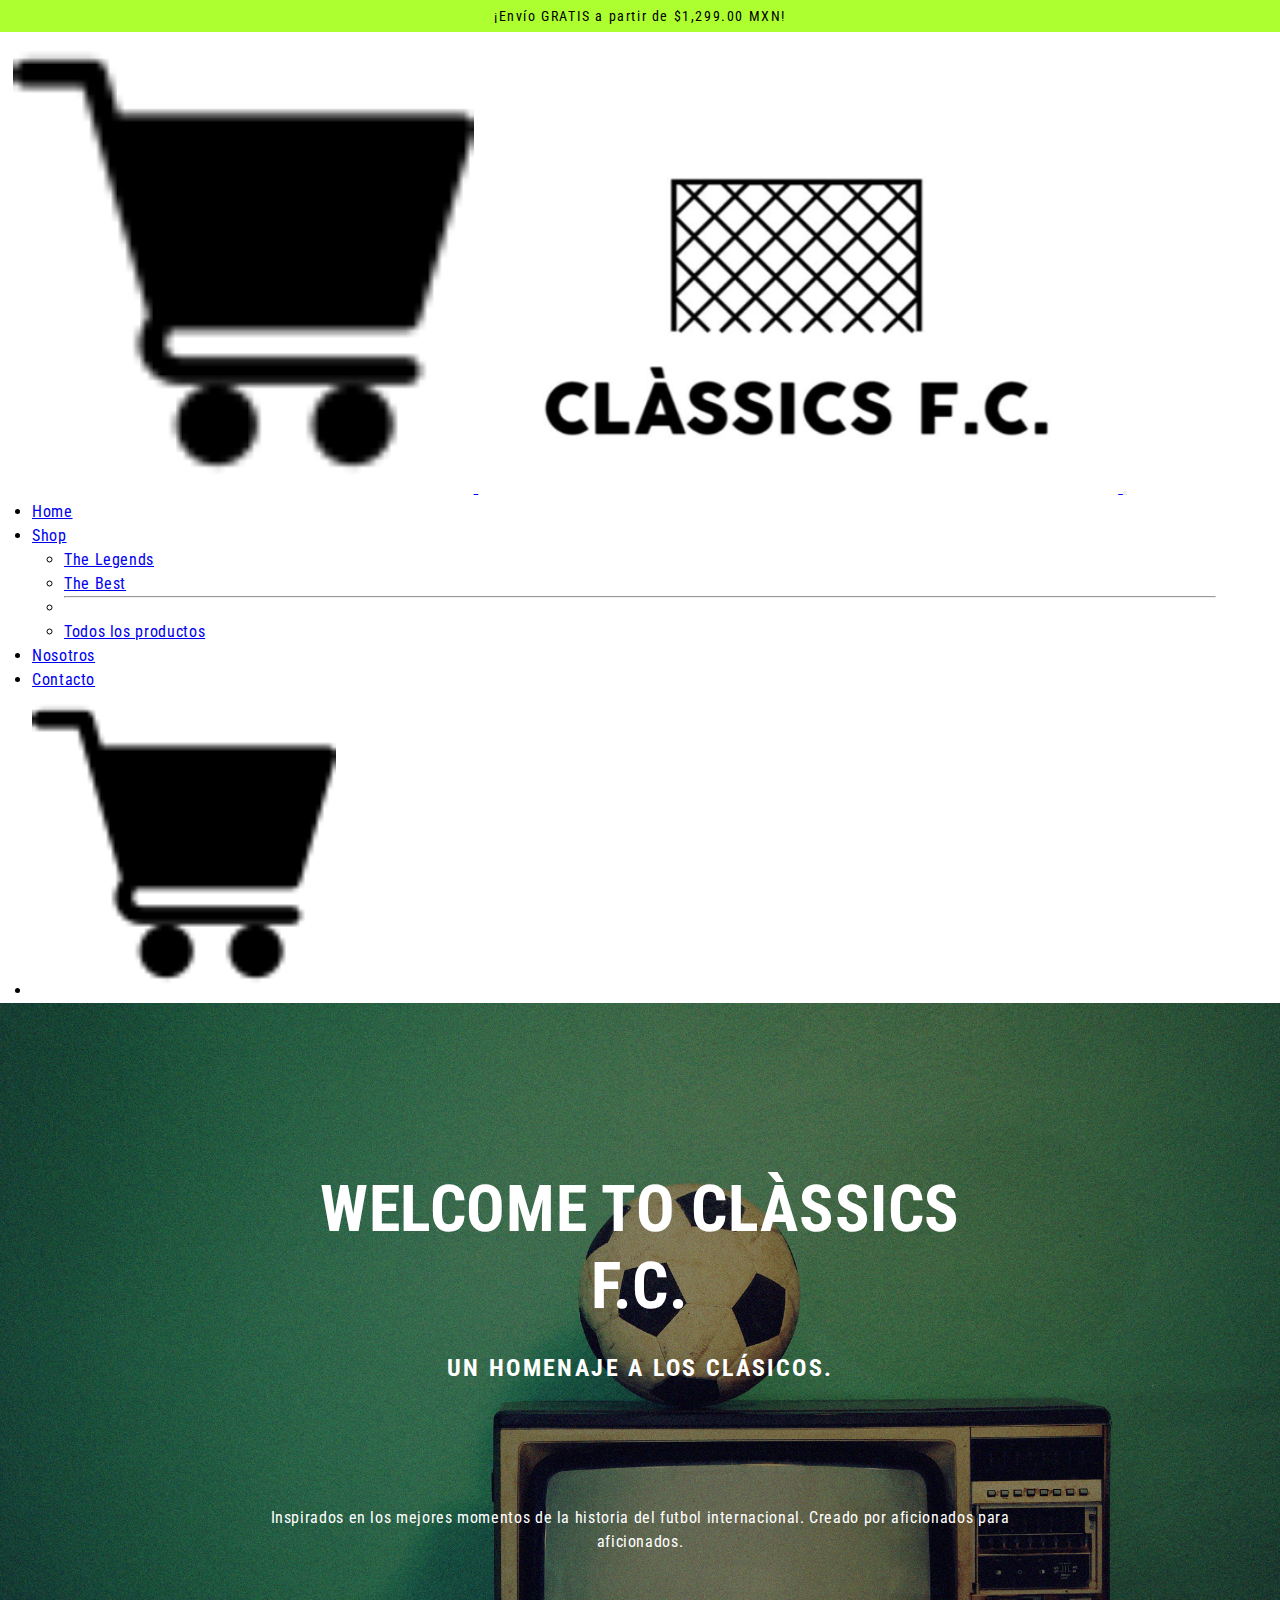
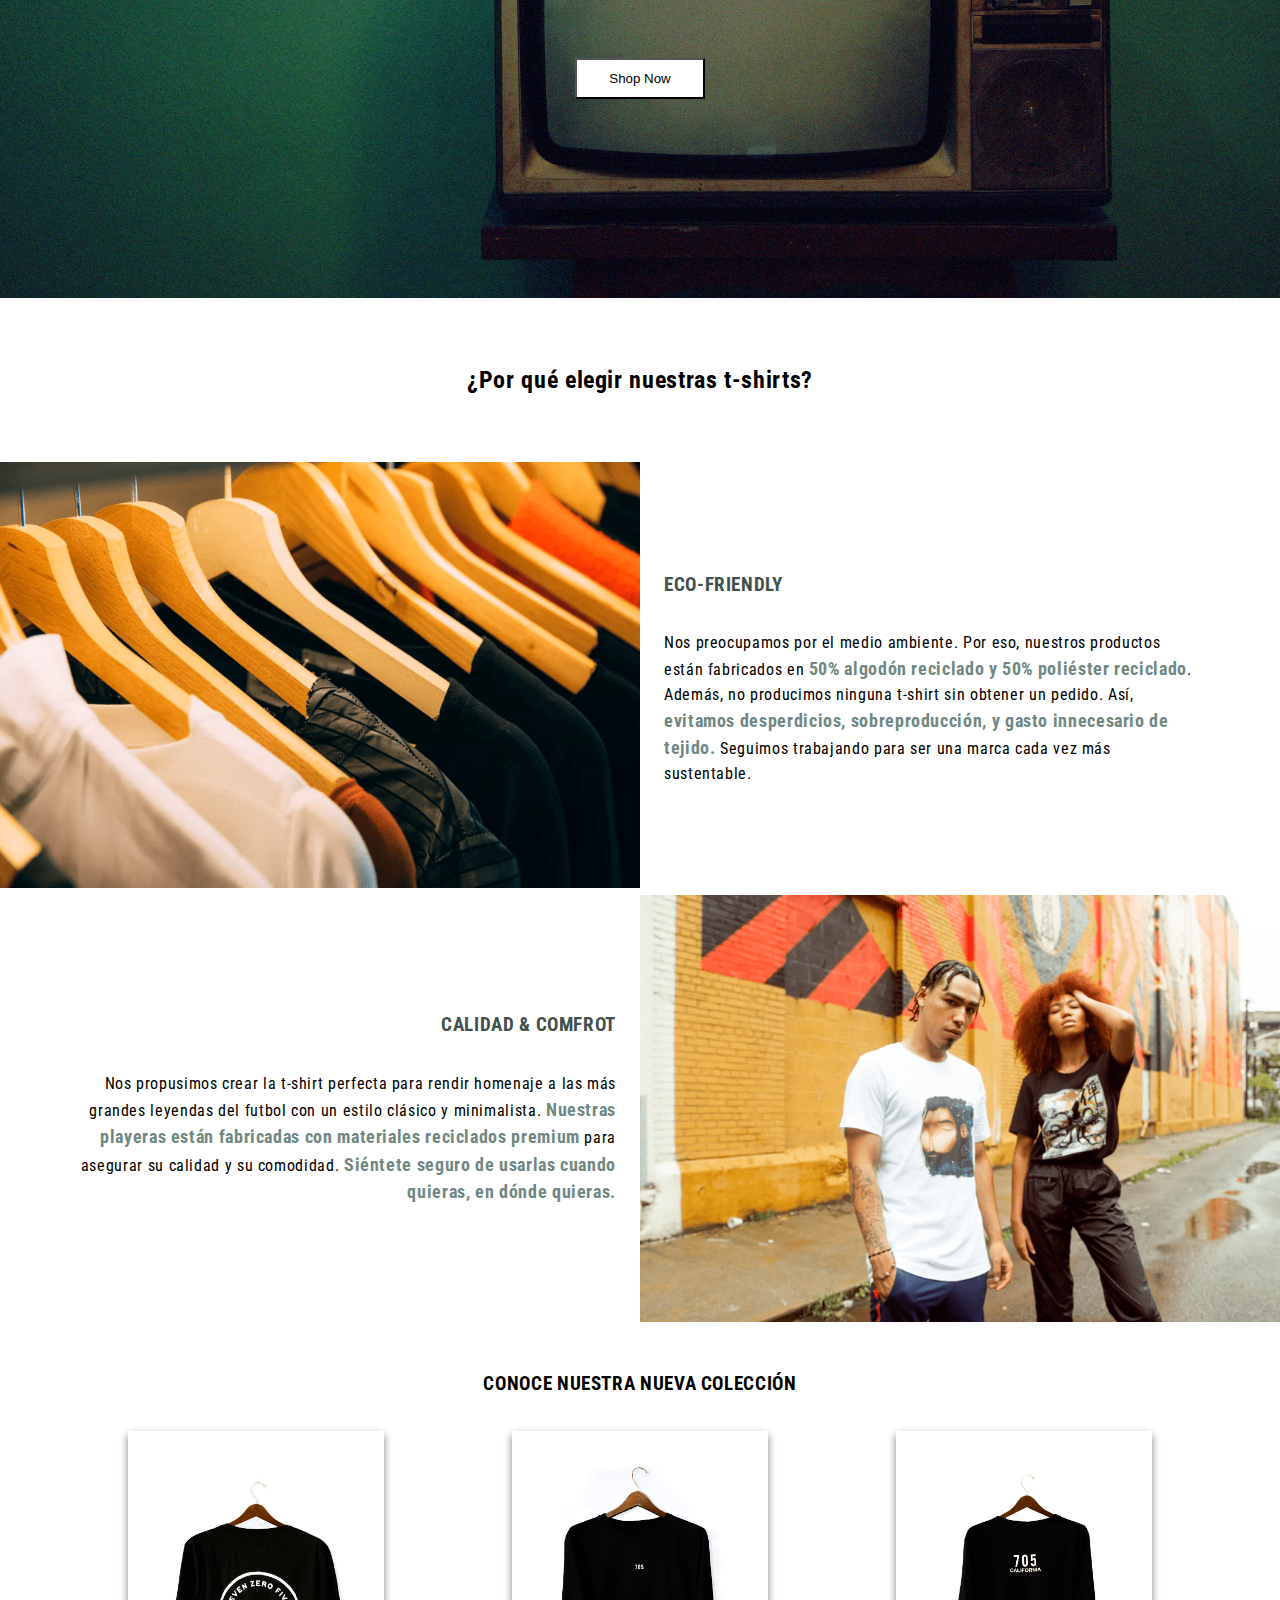
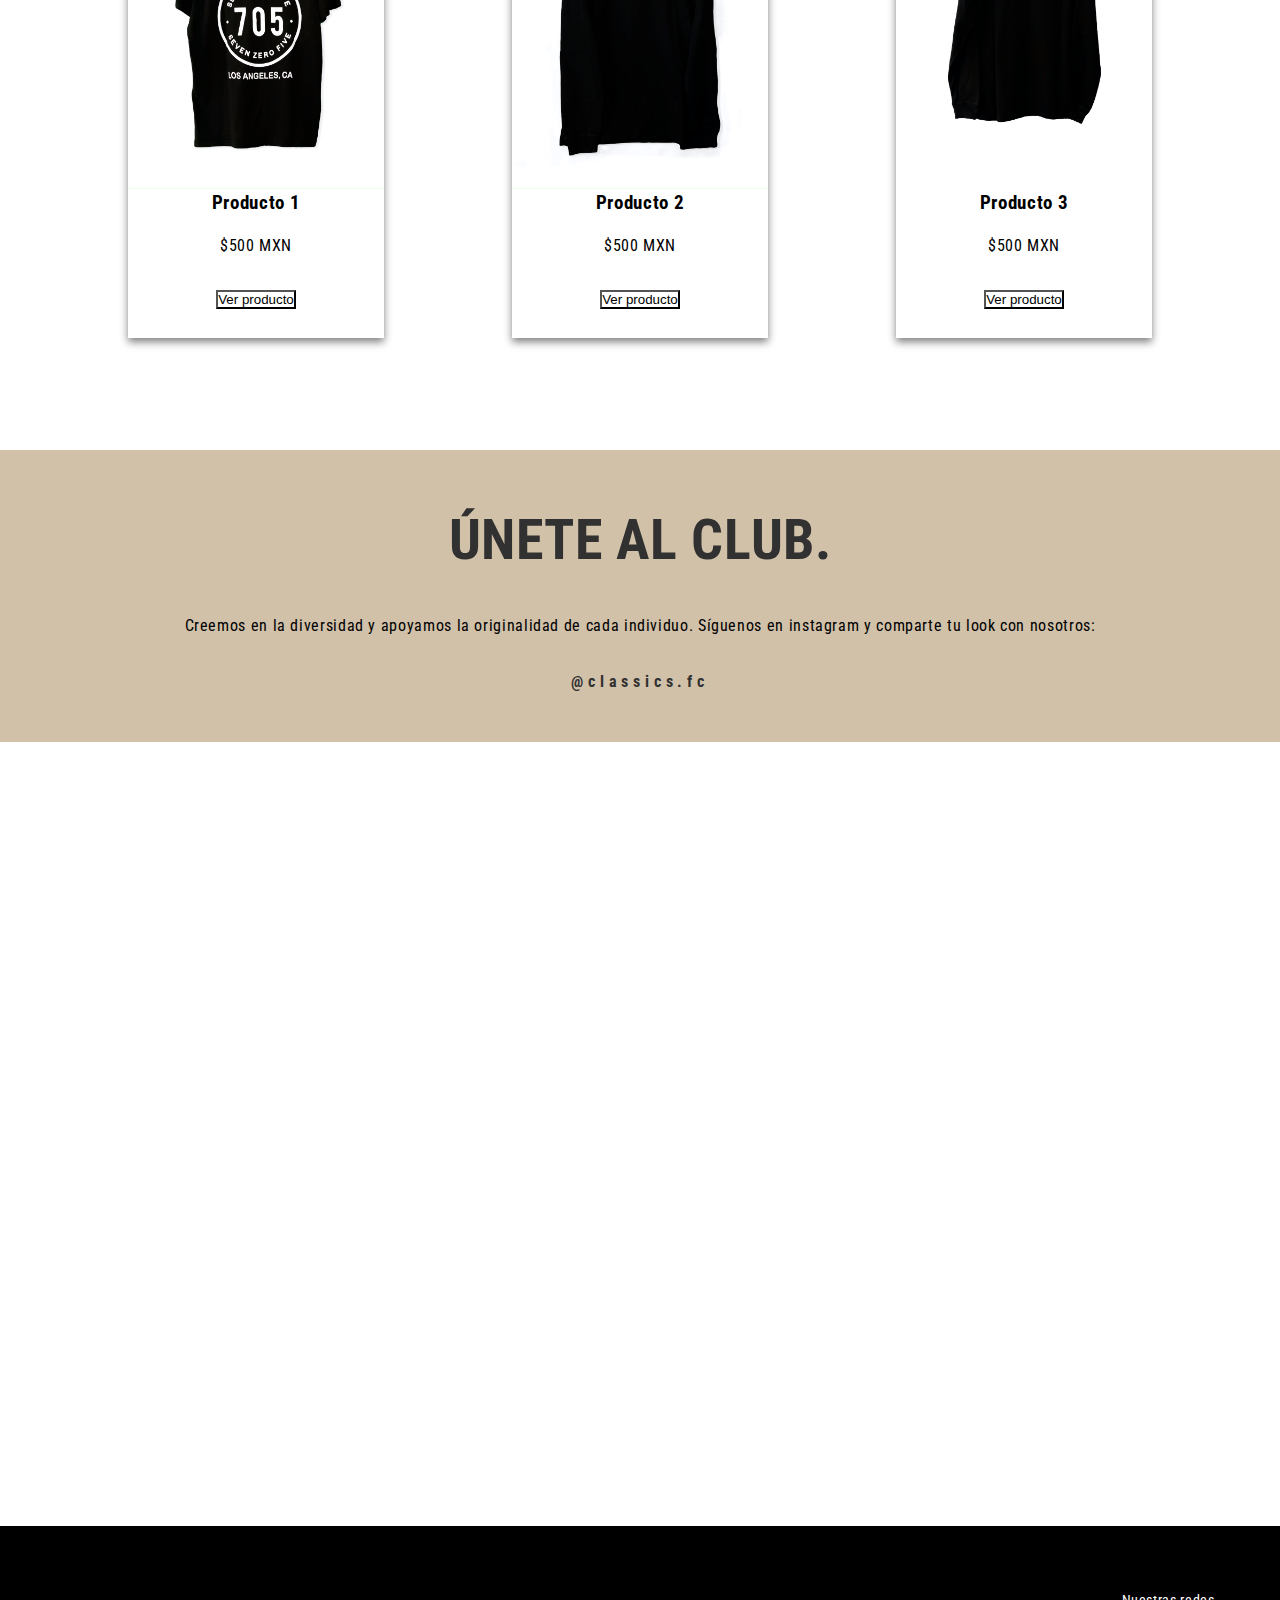
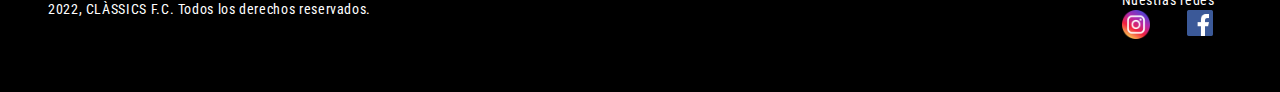
<file: index.html>
<!DOCTYPE html>
<html lang="en">
<head>
    <meta charset="UTF-8">
    <meta http-equiv="X-UA-Compatible" content="IE=edge">
    <meta name="viewport" content="width=device-width, initial-scale=1.0">

    <!-- METAETIQUETA DE PALABRAS CLAVE -->
    <meta name="keywords" content="clasicos futbol, streetwear, soccer streetwear, futbol fashion, historia futbol, vintage streetwear, slow fashion, ropa ecologica">


    <!-- METAETIQUETA DE DESCRIPCIÓN -->
    <meta name="description" content="Una marca de streetwear independiente hecha por aficionados para aficionados. Slow Fashion. Viste los momentos más históricos del futbol.">


    <!-- LINK DE ESTILOS DE BOOTSTRAP -->
    <link href="https://cdn.jsdelivr.net/npm/bootstrap@5.2.0-beta1/dist/css/bootstrap.min.css" rel="stylesheet" integrity="sha384-0evHe/X+R7YkIZDRvuzKMRqM+OrBnVFBL6DOitfPri4tjfHxaWutUpFmBp4vmVor" crossorigin="anonymous">


    <!-- LINK DE LA TIPOGRAFÍA -->
    <link rel="preconnect" href="https://fonts.googleapis.com">
    <link rel="preconnect" href="https://fonts.gstatic.com" crossorigin>
    <link href="https://fonts.googleapis.com/css2?family=Roboto+Condensed&display=swap" rel="stylesheet">


    <!-- LINK DEL CSS -->
    <link rel="stylesheet" href="css/main.css">

    <title> CLÀSSICS F.C. | Home </title>
</head>


<body>

    <!-- HEADER Y MENÚ DE NAVEGACIÓN -->

    <header>
        <div class="envio-container">
            <p class="envio-text"> ¡Envío GRATIS a partir de $1,299.00 MXN! </p>
        </div>
        <nav class="navbar navbar-expand-lg">
            <div class="container-fluid">
                <div class="links-container d-flex justify-content-between align-items-center">
                    <a class="nav-link cart-link d-lg-none" href="pages/carrito.html">
                        <img class="shopping-icon" src="img/shopping-bag.png" alt="ícono del carrito de compras">
                    </a>
                    <a class="brand-link d-flex" href="index.html">
                        <img class="brand-logo" src="img/brand-logo.png" alt="logo de la marca">
                    </a>
                    <button class="navbar-toggler shadow-none border-white" type="button" data-bs-toggle="collapse" data-bs-target="#navbarSupportedContent" aria-controls="navbarSupportedContent" aria-expanded="false" aria-label="Toggle navigation">
                    <span class="navbar-toggler-icon"></span>
                    </button>
                </div>

                <div class="collapse navbar-collapse" id="navbarSupportedContent">
                    <ul class="navbar-nav border-0">
                        <li class="nav-item">
                            <a class="nav-link" aria-current="page" href="index.html"> Home </a>
                        </li>
                        <li class="nav-item dropdown">
                            <a class="nav-link dropdown-toggle" href="#" id="navbarDropdown" role="button" data-bs-toggle="dropdown" aria-expanded="false">
                            Shop
                            </a>
                            <ul class="dropdown-menu border-0 bg-light" aria-labelledby="navbarDropdown">
                                <li><a class="dropdown-item" href="pages/shop.html"> The Legends </a></li>
                                <li><a class="dropdown-item" href="pages/shop.html"> The Best </a></li>
                                <li><hr class="dropdown-divider"></li>
                                <li><a class="dropdown-item" href="pages/shop.html"> Todos los productos </a></li>
                            </ul>
                        </li>
                        <li class="nav-item">
                            <a class="nav-link" href="pages/nosotros.html"> Nosotros </a>
                        </li>
                        <li class="nav-item">
                            <a class="nav-link" href="pages/contacto.html"> Contacto </a>
                        </li>
                        <li class="nav-item list-cart-link">
                            <a class="nav-link cart-link d-none d-lg-block" href="pages/carrito.html">
                                <img class="shopping-icon" src="img/shopping-bag.png" alt="ícono del carrito de compras">
                            </a>
                        </li>
                    </ul>
                </div>
            </div>
        </nav>
    </header>


    <!-- MAIN Y SECCIONES PRINCIPALES -->

    <main class="main-index">
        <section class="section-background">
            <div>
                <h1 class="index-h1"> WELCOME TO CLÀSSICS F.C. </h1>

                <h2 class="scale-item index-sub"> UN HOMENAJE A LOS CLÁSICOS. </h2>
                
                <p> Inspirados en los mejores momentos de la historia del futbol internacional. Creado por aficionados para aficionados. </p>

                <a href="pages/shop.html">
                    <button class="btn btn-primary btn-lg"> Shop Now </button>
                </a>
            </div>
        </section>


        <!-- SECCIÓN INFORMATIVA -->

        <section class="info-container">
            <h2 class="info-sub"> ¿Por qué elegir nuestras t-shirts? </h2>
            <div class="first-row">
                <div class="img-left">
                    <img src="img/tshirts1.png" alt="playeras de colores colgadas en una percha de madera color marron">
                </div>

                <div class="info-right">
                    <h3> ECO-FRIENDLY </h3>
                    <p>Nos preocupamos por el medio ambiente. Por eso, nuestros productos están fabricados en <span class="p-span">50% algodón reciclado y 50% poliéster reciclado</span>. Además, no producimos ninguna t-shirt sin obtener un pedido. Así, <span class="p-span"> evitamos desperdicios, sobreproducción, y gasto innecesario de tejido.</span> Seguimos trabajando para ser una marca cada vez más sustentable.</p>
                </div>
            </div>
               
            <div class="second-row">
                <div class="img-right">
                    <img src="img/models1.png" alt="hombre con camiseta blanca de cuello redondo de pie junto a mujer con camiseta negra de cuello redondo">
                </div>

                <div class="info-left">
                    <h3> CALIDAD & COMFROT </h3>
                    <p>Nos propusimos crear la t-shirt perfecta para rendir homenaje a las más grandes leyendas del futbol con un estilo clásico y minimalista. <span class="p-span"> Nuestras playeras están fabricadas con materiales reciclados premium </span> para asegurar su calidad y su comodidad. <span class="p-span"> Siéntete seguro de usarlas cuando quieras, en dónde quieras.</span></p>
                </div>
            </div>
        </section>


        <!-- SECCIÓN DE COMUNIDAD -->

        <section class="section-join">
            <h3 class="join-subtitle"> ÚNETE AL CLUB. </h3>

            <p class="p-followus">Creemos en la diversidad y apoyamos la originalidad de cada individuo. Síguenos en instagram y comparte tu look con nosotros:</p>

            <a href="https://instagram.com" target="_blank">@classics.fc </a>
        </section>

        <div class="video-index" style="padding:56.25% 0 0 0;position:relative;"><iframe src="https://player.vimeo.com/video/715686673?h=5a6b31a522&amp;badge=0&amp;autopause=0&amp;player_id=0&amp;app_id=58479" frameborder="0" style="position:absolute;top:0;left:0;width:100%;height:100%;" title="video-index.mp4"></iframe autoplay>
        </div> <script src="https://player.vimeo.com/api/player.js"></script>


        <!-- SECCIÓN DE COLECCIONES -->

        <section class="section-cards">

            <h4> CONOCE NUESTRA NUEVA COLECCIÓN </h4>

            <div class="card-holder">
                <div class="cards">
                    <img src="img/product1.png" alt="playera negra de cuello redondo y manga corta con estampado trasero en blanco">
                    <h4> Producto 1 </h4>
                    <p> $500 MXN </p>
                    <a href="pages/shop.html">
                        <button class="btn btn-primary"> Ver producto </button>
                    </a>
                </div>
    
                <div class="cards">
                    <img src="img/product2.png" alt="playera negra de cuello redondo y manga larga con estampado frontal minimalista en blanco">
                    <h4> Producto 2 </h4>
                    <p> $500 MXN </p>
                    <a href="pages/shop.html">
                        <button class="btn btn-primary"> Ver producto </button>
                    </a>
                </div>      
                        
                <div class="cards">
                    <img src="img/product3.png" alt="playera negra de cuello redondo y manga larga con estampado mediano frontal en blanco">
                    <h4> Producto 3 </h4>
                    <p> $500 MXN </p>
                    <a href="pages/shop.html">
                        <button class="btn btn-primary"> Ver producto </button>
                    </a>
                </div>        
            </div>
        </section>
    </main>


    <!-- FOOTER Y DERECHOS -->

    <footer>
        <p> 2022, CLÀSSICS F.C. Todos los derechos reservados. </p>

        <div class="footer-socials">
            <p> Nuestras redes </p>
            
            <div class="social-links">
                <a href="https://instagram.com" target="_blank">
                    <img src="img/instagram-icon.png" alt="ícono de instagram">
                </a>
                
                <a href="https://facebook.com" target="_blank">
                    <img class="fb-img" src="img/facebook-icon.png" alt="Ícono de Facebook">
                </a>
            </div>
        </div>
    </footer>



    <!-- JavaScript Bundle with Popper -->

    <script src="https://cdn.jsdelivr.net/npm/bootstrap@5.2.0-beta1/dist/js/bootstrap.bundle.min.js" integrity="sha384-pprn3073KE6tl6bjs2QrFaJGz5/SUsLqktiwsUTF55Jfv3qYSDhgCecCxMW52nD2" crossorigin="anonymous"></script>
</body>
</html>
</file>
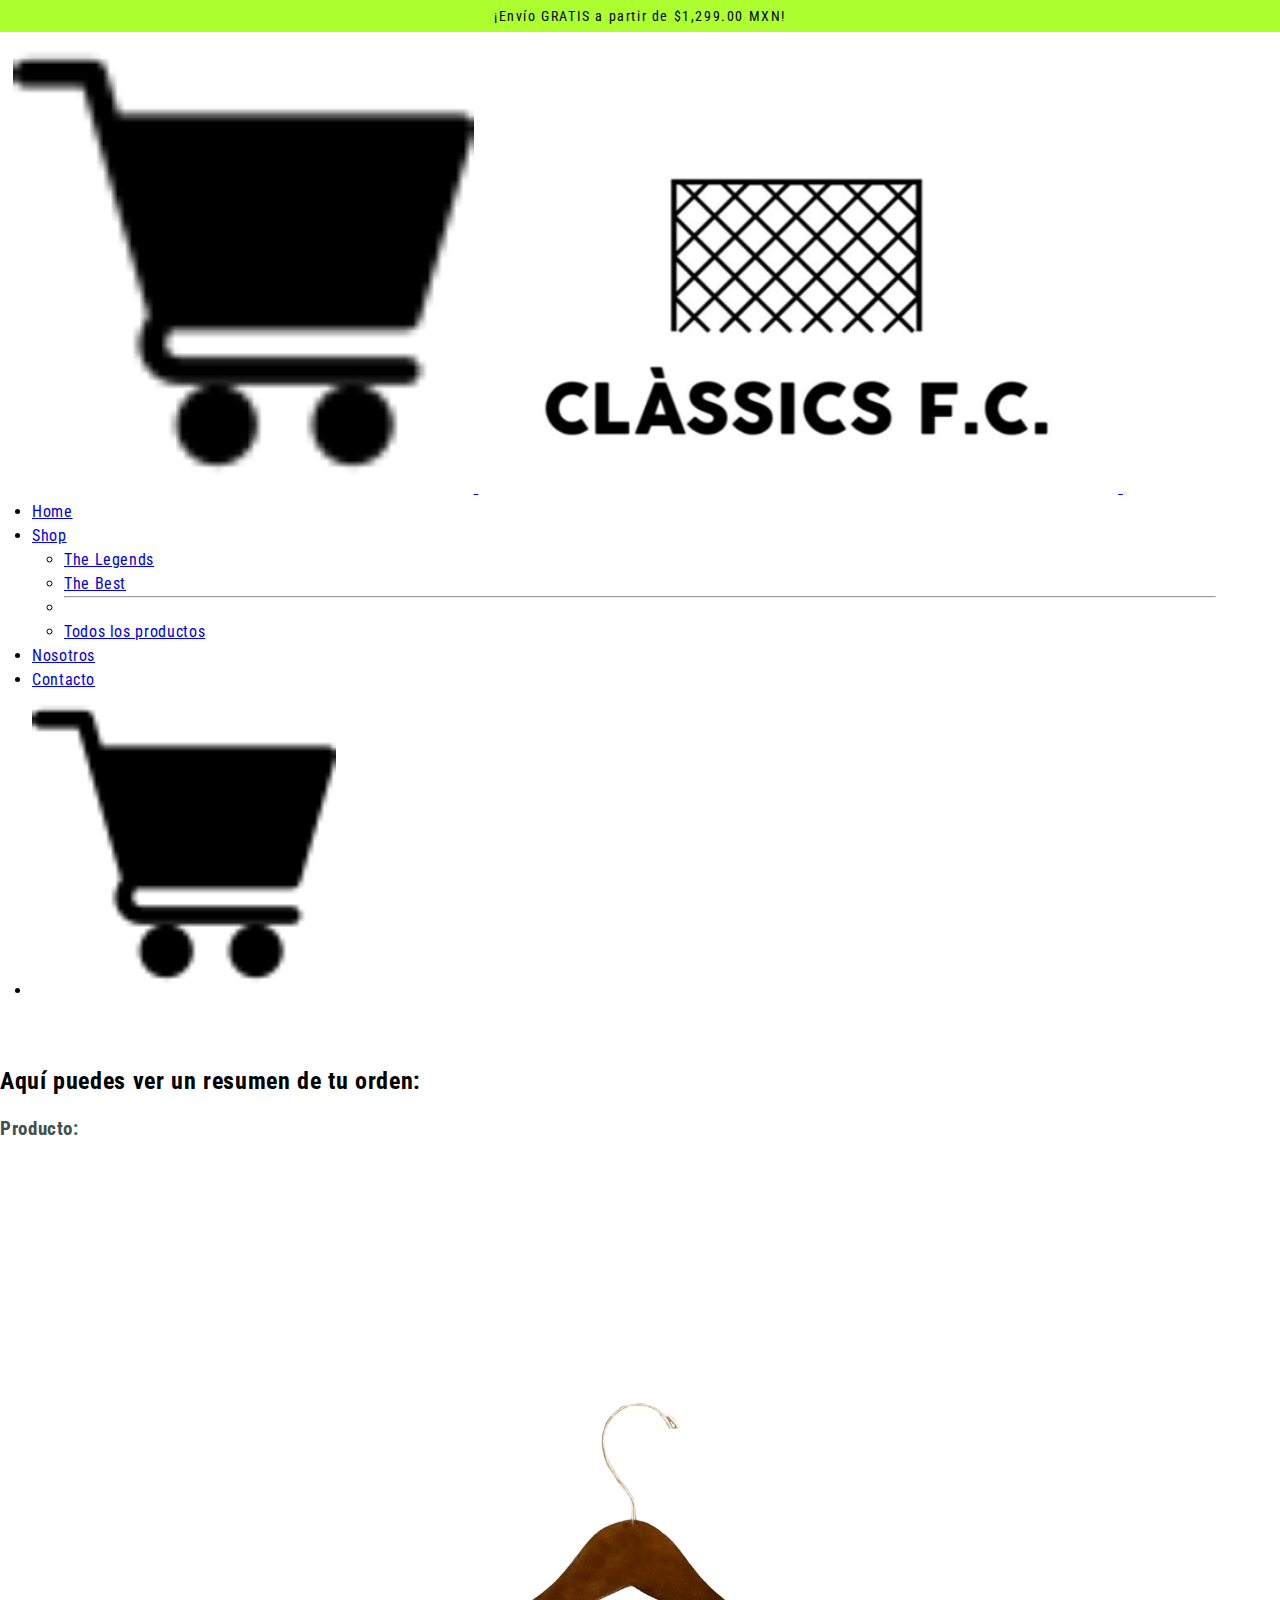
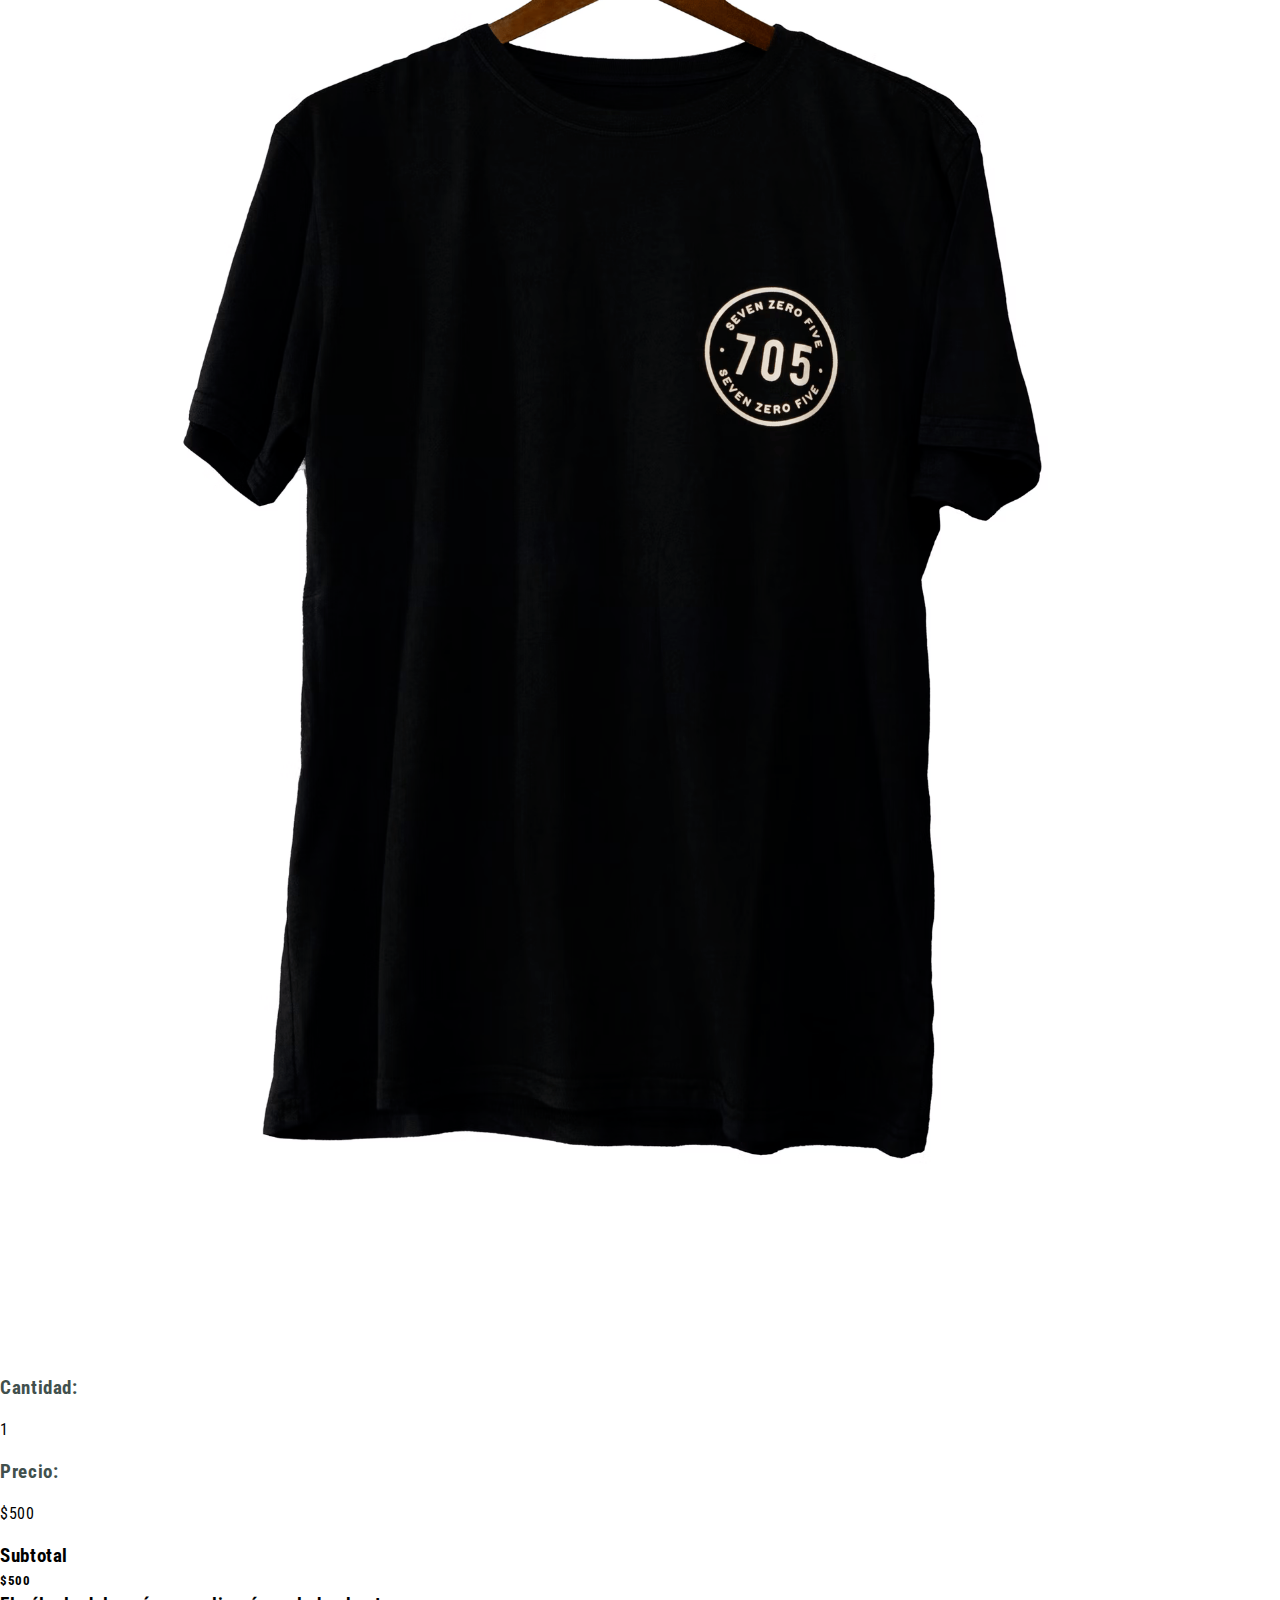
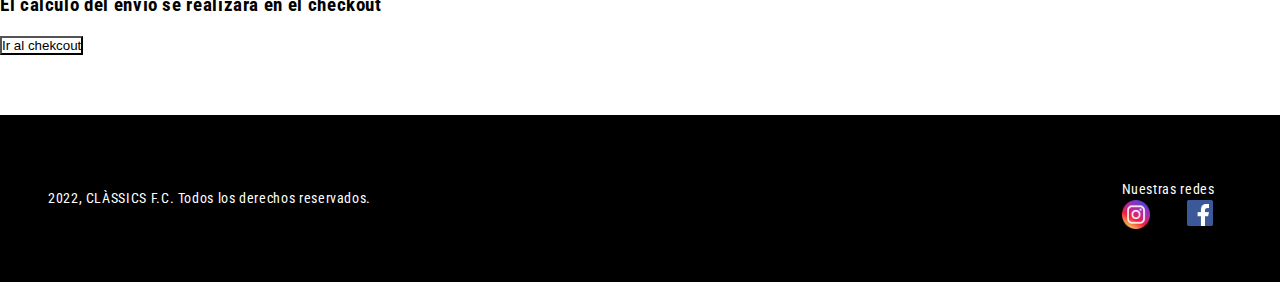
<file: pages/carrito.html>
<!DOCTYPE html>
<html lang="en">
<head>
  <meta charset="UTF-8">
  <meta http-equiv="X-UA-Compatible" content="IE=edge">
  <meta name="viewport" content="width=device-width, initial-scale=1.0">

  <!-- METAETIQUETA DE PALABRAS CLAVE -->
  <meta name="keywords" content="compras, pago, checkout">


  <!-- METAETIQUETA DE DESCRIPCIÓN -->
  <meta name="description" content="Este es tu carrito de compras, aquí puedes guardar los productos que quieras adquirir, ver un resumen de tu compra y proceder al pago.">


  <!-- LINK DE ESTILOS DE BOOTSTRAP -->
  <link href="https://cdn.jsdelivr.net/npm/bootstrap@5.2.0-beta1/dist/css/bootstrap.min.css" rel="stylesheet" integrity="sha384-0evHe/X+R7YkIZDRvuzKMRqM+OrBnVFBL6DOitfPri4tjfHxaWutUpFmBp4vmVor" crossorigin="anonymous">


  <!-- LINK DE LA TIPOGRAFÍA -->
  <link rel="preconnect" href="https://fonts.googleapis.com">
  <link rel="preconnect" href="https://fonts.gstatic.com" crossorigin>
  <link href="https://fonts.googleapis.com/css2?family=Roboto+Condensed&display=swap" rel="stylesheet">


  <!-- LINK DEL CSS -->
  <link rel="stylesheet" href="../css/main.css">

  <title> Tu carrito de compras </title>
</head>


<body>

  <!-- HEADER Y MENÚ DE NAVEGACIÓN -->

  <header>
    <div class="envio-container">
      <p class="envio-text"> ¡Envío GRATIS a partir de $1,299.00 MXN! </p>
    </div>
    <nav class="navbar navbar-expand-lg">
      <div class="container-fluid">
        <div class="links-container d-flex justify-content-between align-items-center">
          <a class="nav-link cart-link d-lg-none" href="carrito.html">
            <img class="shopping-icon" src="../img/shopping-bag.png" alt="ícono del carrito de compras">
          </a>
          <a class="brand-link d-flex" href="../index.html">
            <img class="brand-logo" src="../img/brand-logo.png" alt="logo de la marca">
          </a>
          <button class="navbar-toggler shadow-none border-white" type="button" data-bs-toggle="collapse" data-bs-target="#navbarSupportedContent" aria-controls="navbarSupportedContent" aria-expanded="false" aria-label="Toggle navigation">
          <span class="navbar-toggler-icon"></span>
          </button>
        </div>

        <div class="collapse navbar-collapse" id="navbarSupportedContent">
          <ul class="navbar-nav border-0">
            <li class="nav-item">
              <a class="nav-link" aria-current="page" href="../index.html"> Home </a>
            </li>
            <li class="nav-item dropdown">
              <a class="nav-link dropdown-toggle" href="#" id="navbarDropdown" role="button" data-bs-toggle="dropdown" aria-expanded="false">
              Shop
              </a>
              <ul class="dropdown-menu border-0 bg-light" aria-labelledby="navbarDropdown">
                <li><a class="dropdown-item" href="shop.html"> The Legends </a></li>
                <li><a class="dropdown-item" href="shop.html"> The Best </a></li>
                <li><hr class="dropdown-divider"></li>
                <li><a class="dropdown-item" href="shop.html"> Todos los productos </a></li>
              </ul>
            </li>
            <li class="nav-item">
              <a class="nav-link" href="nosotros.html"> Nosotros </a>
            </li>
            <li class="nav-item">
              <a class="nav-link" href="contacto.html"> Contacto </a>
            </li>
            <li class="nav-item list-cart-link">
              <a class="nav-link cart-link d-none d-lg-block" href="carrito.html">
                <img class="shopping-icon" src="../img/shopping-bag.png" alt="ícono del carrito de compras">
              </a>
            </li>
          </ul>
        </div>
      </div>
    </nav>
</header>


  <!-- MAIN: RESUMEN DE COMPRA -->

  <main class="container">
    <div class="row mt-4">
      <h1 class="text-center text-body mt-3"> Mi carrito </h1>
      <h2 class="text-center mt-2 px-3"> Aquí puedes ver un resumen de tu orden: </h2>
    </div>
    
    <div class="row mt-5">
      <div class="col-6 text-center">
        <h3> Producto: </h3>
            
        <img class="w-50" src="../img/product4.png" alt="t-shirt cuello redondo color negro con estampado mediano en lado derecho color blanco">
      </div>

      <div class="col-6">
        <h3> Cantidad: </h3>
        <p> 1 </p>
        <h3> Precio: </h3>
        <p> $500 </p>
      </div>
    </div>
    
    <div class="row mt-4 border-top">
      <h4 class="col-6 text-center mt-4"> Subtotal </h4>
      <h5 class="col-6 text-center mt-4"> $500 </h5> 
    </div>

    <div class="row">
      <h4 class="col-12 text-center mt-5 px-4"> El cálculo del envío se realizará en el checkout </h4>
    </div>

    <div class="row">
      <a class="col-12 text-center mt-3" href="#">
        <button class="btn btn-primary"> Ir al chekcout </button>
      </a>
    </div>
  </main>


  <!-- FOOTER Y DERECHOS -->

  <footer>
    <p> 2022, CLÀSSICS F.C. Todos los derechos reservados. </p>

    <div class="footer-socials">
      <p> Nuestras redes </p>
        
      <div class="social-links">
        <a href="https://instagram.com" target="_blank">
          <img src="../img/instagram-icon.png" alt="ícono de instagram">
        </a>
            
        <a href="https://facebook.com" target="_blank">
          <img class="fb-img" src="../img/facebook-icon.png" alt="Ícono de Facebook">
        </a>
      </div>
    </div>
  </footer>



  <!-- JavaScript Bundle with Popper -->

  <script src="https://cdn.jsdelivr.net/npm/bootstrap@5.2.0-beta1/dist/js/bootstrap.bundle.min.js" integrity="sha384-pprn3073KE6tl6bjs2QrFaJGz5/SUsLqktiwsUTF55Jfv3qYSDhgCecCxMW52nD2" crossorigin="anonymous"></script>
</body>
</html>
</file>
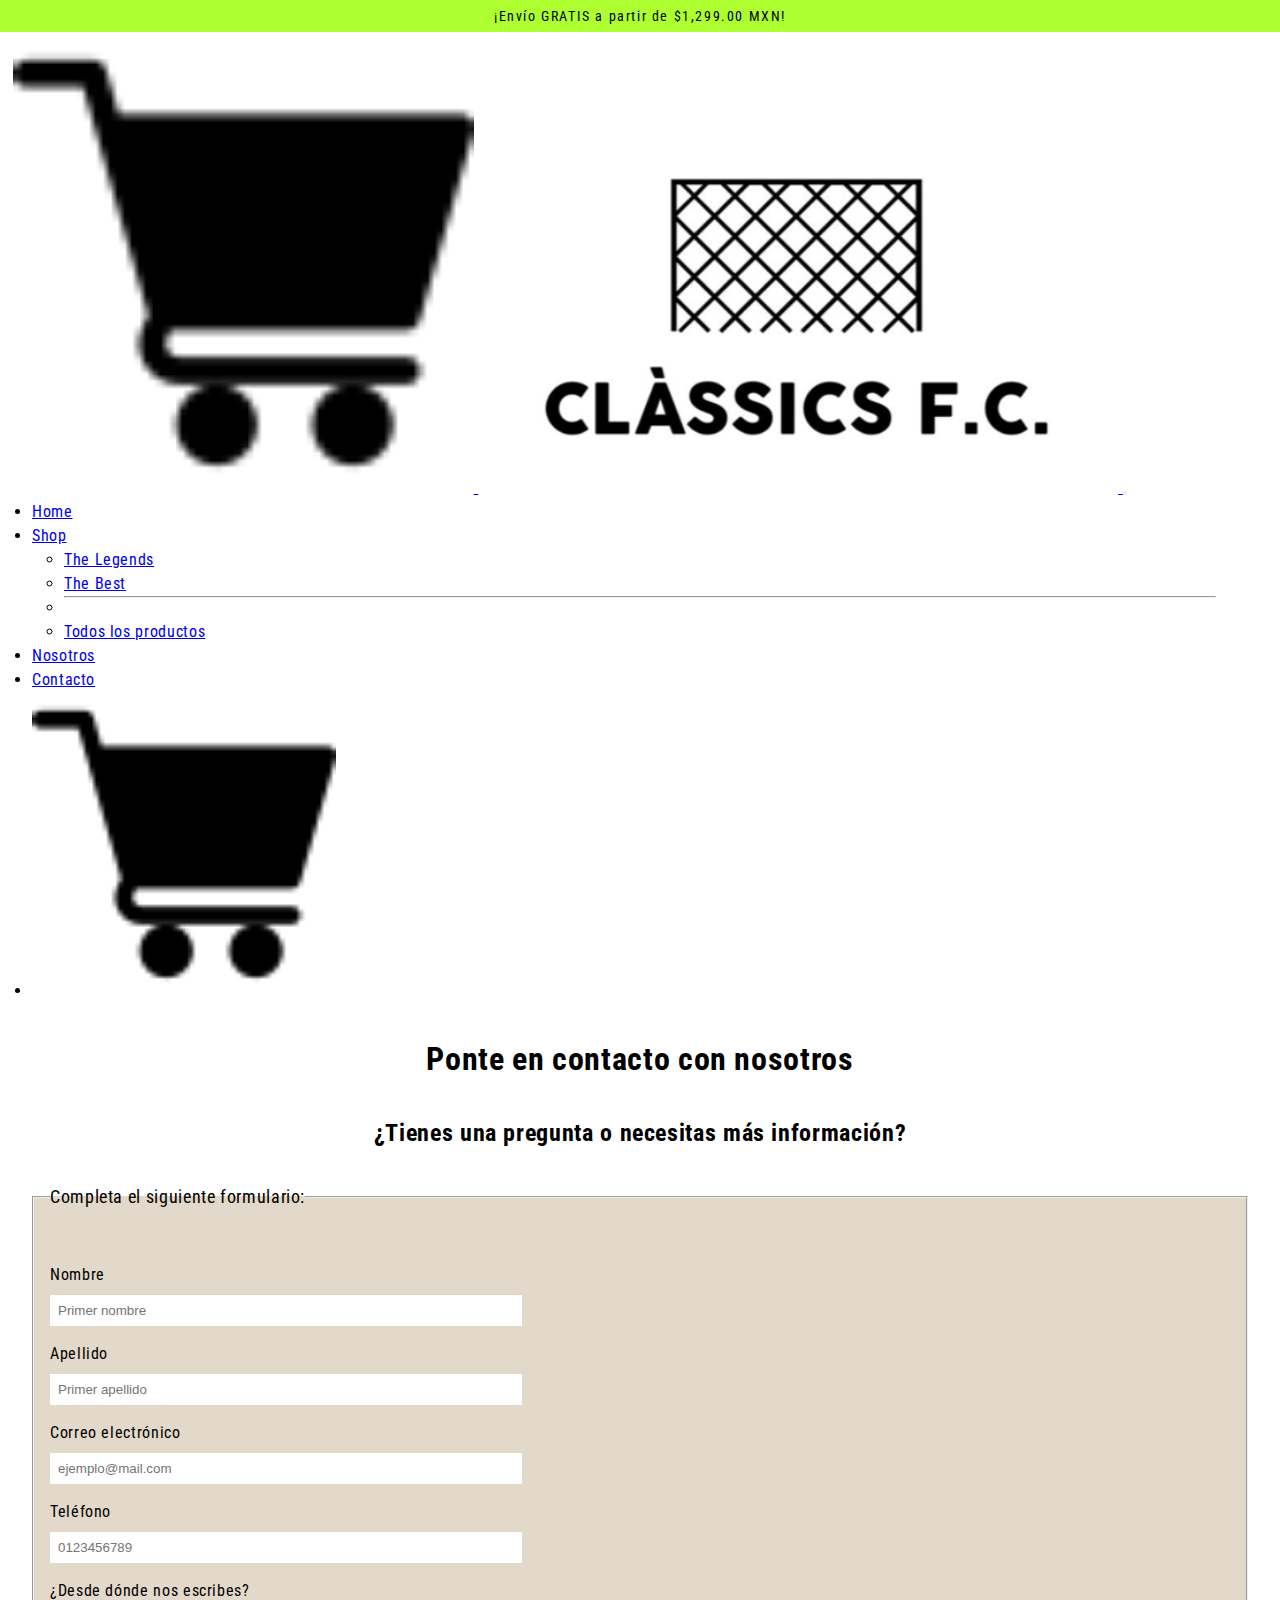
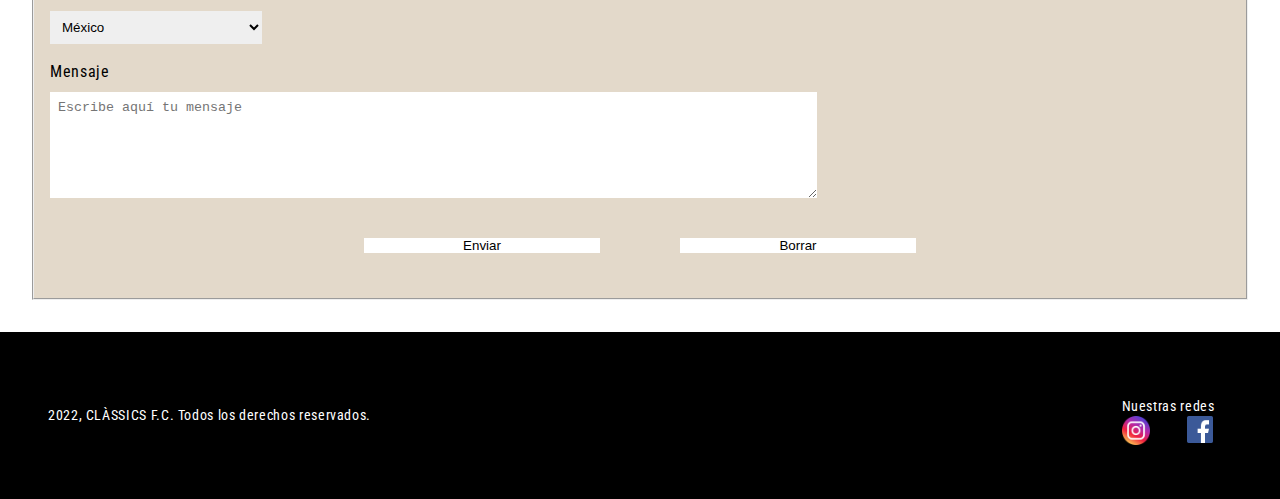
<file: pages/contacto.html>
<!DOCTYPE html>
<html lang="en">
<head>
    <meta charset="UTF-8">
    <meta http-equiv="X-UA-Compatible" content="IE=edge">
    <meta name="viewport" content="width=device-width, initial-scale=1.0">

    <!-- METAETIQUETA DE PALABRAS CLAVE -->
    <meta name="keywords" content="contactar, mensaje, contacto, correo">


    <!-- METAETIQUETA DE DESCRIPCIÓN -->
    <meta name="description" content="Si quieres saber más acerca de nuestra marca, de nuestros productos, o si tienes una sugerencia para nosotros no dudes en contactarnos.">


    <!-- LINK DE ESTILOS DE BOOTSTRAP -->
    <link href="https://cdn.jsdelivr.net/npm/bootstrap@5.2.0-beta1/dist/css/bootstrap.min.css" rel="stylesheet" integrity="sha384-0evHe/X+R7YkIZDRvuzKMRqM+OrBnVFBL6DOitfPri4tjfHxaWutUpFmBp4vmVor" crossorigin="anonymous">


    <!-- LINK DE LA TIPOGRAFÍA -->
    <link rel="preconnect" href="https://fonts.googleapis.com">
    <link rel="preconnect" href="https://fonts.gstatic.com" crossorigin>
    <link href="https://fonts.googleapis.com/css2?family=Roboto+Condensed&display=swap" rel="stylesheet">


    <!-- LINK DEL CSS -->
    <link rel="stylesheet" href="../css/main.css">

    <title> CLÀSSICS F.C. | Contacto </title>
</head>

<body>

    <!-- HEADER Y MENÚ DE NAVEGACIÓN -->

    <header>
        <div class="envio-container">
            <p class="envio-text"> ¡Envío GRATIS a partir de $1,299.00 MXN! </p>
        </div>
        <nav class="navbar navbar-expand-lg">
            <div class="container-fluid">
                <div class="links-container d-flex justify-content-between align-items-center">
                    <a class="nav-link cart-link d-lg-none" href="carrito.html">
                        <img class="shopping-icon" src="../img/shopping-bag.png" alt="ícono del carrito de compras">
                    </a>
                    <a class="brand-link d-flex" href="../index.html">
                        <img class="brand-logo" src="../img/brand-logo.png" alt="logo de la marca">
                    </a>
                    <button class="navbar-toggler shadow-none border-white" type="button" data-bs-toggle="collapse" data-bs-target="#navbarSupportedContent" aria-controls="navbarSupportedContent" aria-expanded="false" aria-label="Toggle navigation">
                    <span class="navbar-toggler-icon"></span>
                    </button>
                </div>
      
                <div class="collapse navbar-collapse" id="navbarSupportedContent">
                    <ul class="navbar-nav border-0">
                        <li class="nav-item">
                            <a class="nav-link" aria-current="page" href="../index.html"> Home </a>
                        </li>
                        <li class="nav-item dropdown">
                            <a class="nav-link dropdown-toggle" href="#" id="navbarDropdown" role="button" data-bs-toggle="dropdown" aria-expanded="false">
                            Shop
                            </a>
                            <ul class="dropdown-menu border-0 bg-light" aria-labelledby="navbarDropdown">
                                <li><a class="dropdown-item" href="shop.html"> The Legends </a></li>
                                <li><a class="dropdown-item" href="shop.html"> The Best </a></li>
                                <li><hr class="dropdown-divider"></li>
                                <li><a class="dropdown-item" href="shop.html"> Todos los productos </a></li>
                            </ul>
                        </li>
                        <li class="nav-item">
                            <a class="nav-link" href="nosotros.html"> Nosotros </a>
                        </li>
                        <li class="nav-item">
                            <a class="nav-link" href="contacto.html"> Contacto </a>
                        </li>
                        <li class="nav-item list-cart-link">
                            <a class="nav-link cart-link d-none d-lg-block" href="carrito.html">
                                <img class="shopping-icon" src="../img/shopping-bag.png" alt="ícono del carrito de compras">
                            </a>
                        </li>
                    </ul>
                </div>
            </div>
        </nav>
    </header>


    <!-- MAIN: FORMULARIO DE CONTACTO -->

    <main class="main-contacto">
        <section>
            <h1 class="title-pages"> Ponte en contacto con nosotros </h1>

            <h2 class="subtitle-contact"> ¿Tienes una pregunta o necesitas más información? </h2>
        </section>
       
        <form class="formulario-contacto">
            <fieldset>
                <legend> Completa el siguiente formulario: </legend>

                <div class="div-fieldset">
                    <label for="name"> Nombre </label>
                    <input class="form-input" type="text" name="name" placeholder="Primer nombre" required>
                </div>

                <div class="div-fieldset">
                    <label for="apellido"> Apellido </label>
                    <input class="form-input" type="text" name="apellido" placeholder="Primer apellido" required>
                </div>

                <div class="div-fieldset">
                    <label for="email"> Correo electrónico </label>
                    <input class="form-input" type="email" name="email" placeholder="ejemplo@mail.com" required>
                </div>

                <div class="div-fieldset">
                    <label for="phone"> Teléfono </label>
                    <input class="form-input" type="tel" name="phone" pattern="[0-9]{10}" placeholder="0123456789">
                </div>

                <div class="div-fieldset">
                    <label for="pais"> ¿Desde dónde nos escribes? </label>
                    <select name="pais">
                        <option value="mexico"> México </option>
                        <option value="argentina"> Estados Unidos </option>
                        <option value="colombia"> Colombia </option>
                        <option value="chile"> Chile </option>
                        <option value="venezuela"> Venezuela </option>
                        <option value="otro"> Otro </option>
                    </select>
                </div>

                <div class="div-fieldset">
                    <label for="mensaje"> Mensaje </label>
                    <textarea name="mensaje" id=""  rows="6" placeholder="Escribe aquí tu mensaje" required></textarea>
                </div>

                <div class="btns-fieldset">
                    <input class="form-button" type="submit" value="Enviar">
                    <input class="form-button" type="reset" value="Borrar">
                </div>
            </fieldset>
        </form>
    </main>


    <!-- FOOTER Y DERECHOS -->

    <footer>
        <p> 2022, CLÀSSICS F.C. Todos los derechos reservados. </p>

        <div class="footer-socials">
            <p> Nuestras redes </p>
            
            <div class="social-links">
                <a href="https://instagram.com" target="_blank">
                    <img src="../img/instagram-icon.png" alt="ícono de instagram">
                </a>
                
                <a href="https://facebook.com" target="_blank">
                    <img class="fb-img" src="../img/facebook-icon.png" alt="Ícono de Facebook">
                </a>
            </div>
        </div>
    </footer>



    <!-- JavaScript Bundle with Popper -->

    <script src="https://cdn.jsdelivr.net/npm/bootstrap@5.2.0-beta1/dist/js/bootstrap.bundle.min.js" integrity="sha384-pprn3073KE6tl6bjs2QrFaJGz5/SUsLqktiwsUTF55Jfv3qYSDhgCecCxMW52nD2" crossorigin="anonymous"></script>
</body>
</html>
</file>
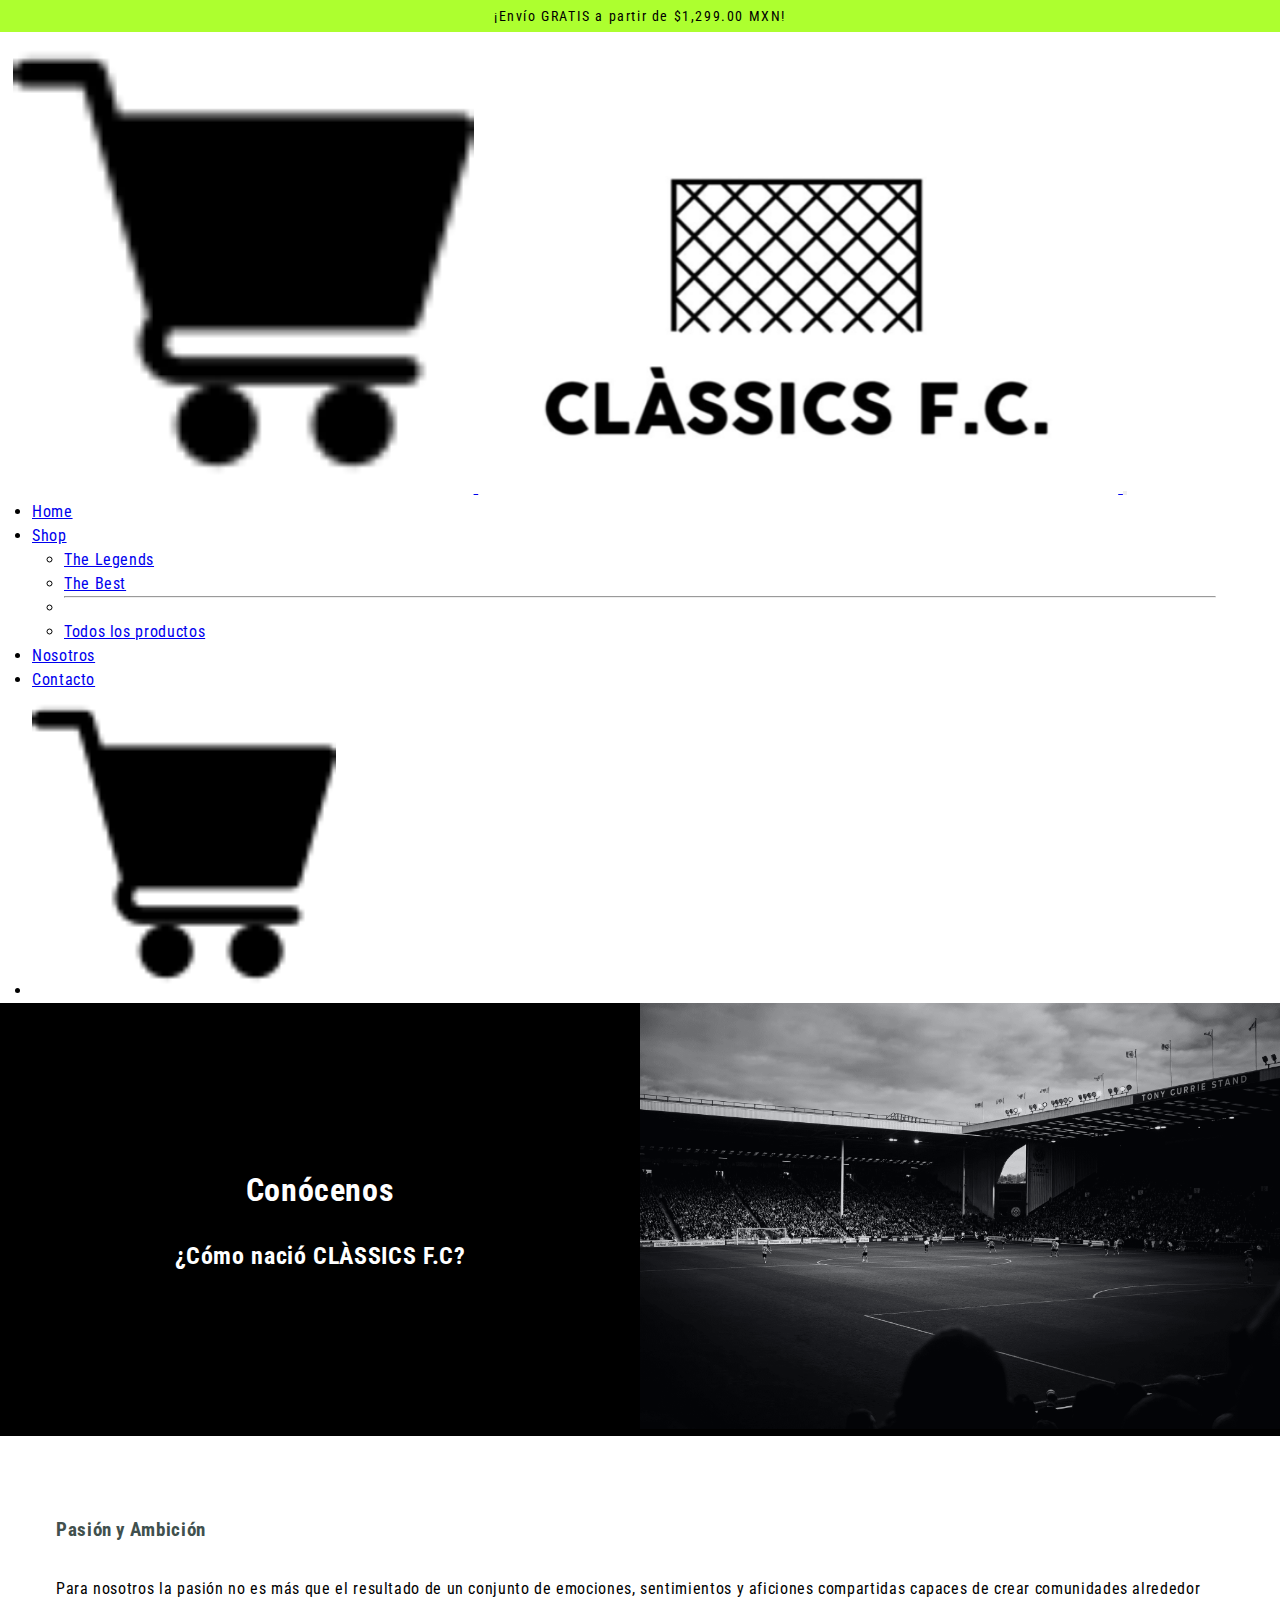
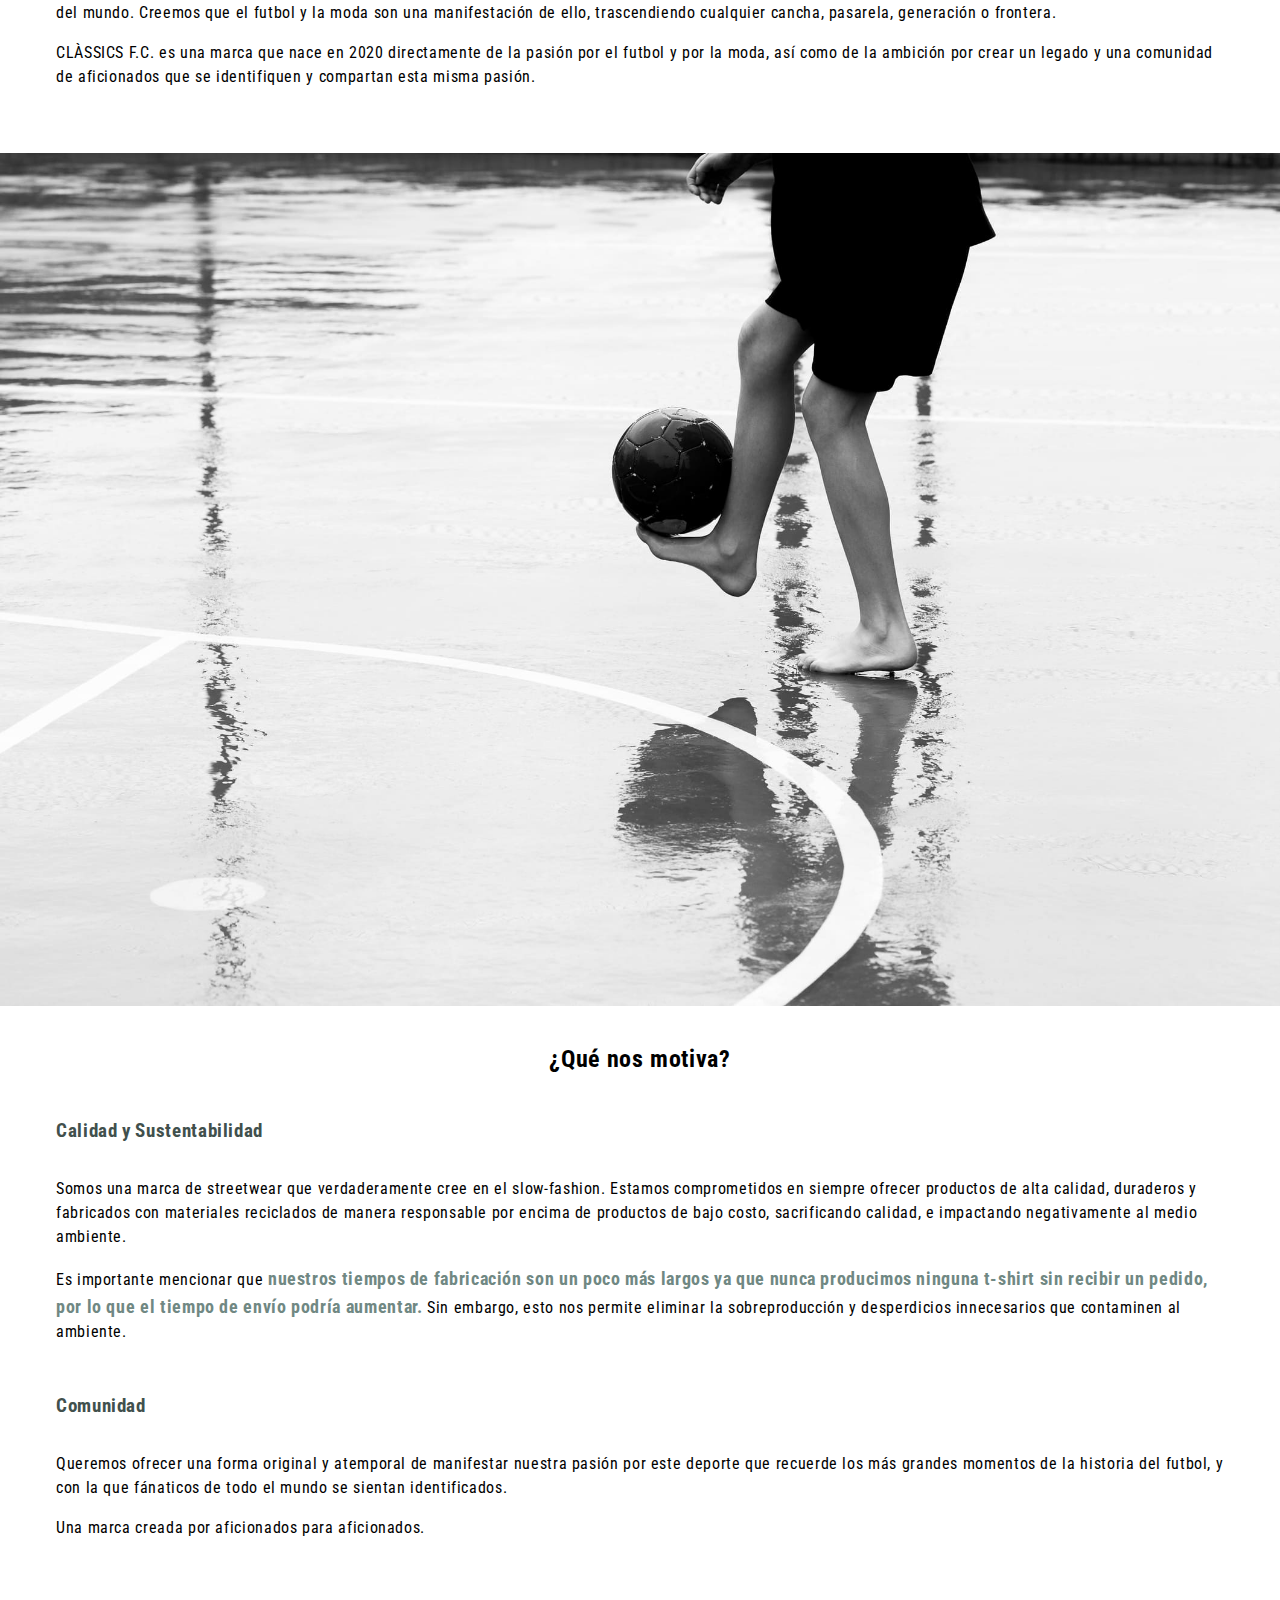
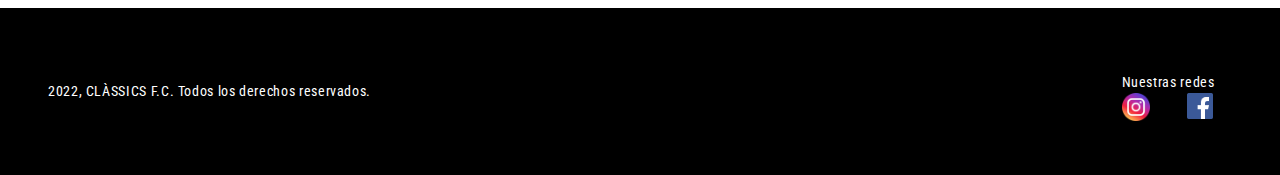
<file: pages/nosotros.html>
<!DOCTYPE html>
<html lang="en">
<head>
  <meta charset="UTF-8">
  <meta http-equiv="X-UA-Compatible" content="IE=edge">
  <meta name="viewport" content="width=device-width, initial-scale=1.0">

  <!-- METAETIQUETA DE PALABRAS CLAVE -->
  <meta name="keywords" content="historia, pasion, fanaticos futbol, classics fc, marca futbol, comunidad, sustentabilidad, slow fashion, aficionados">


  <!-- METAETIQUETA DE DESCRIPCIÓN -->
  <meta name="description" content="Somos más que una marca de ropa. Somos aficionados del deporte más hermoso del mundo. Conoce la historia de CLASSICS F.C. y qué nos motiva.">


  <!-- LINK DE ESTILOS DE BOOTSTRAP -->
  <link href="https://cdn.jsdelivr.net/npm/bootstrap@5.2.0-beta1/dist/css/bootstrap.min.css" rel="stylesheet" integrity="sha384-0evHe/X+R7YkIZDRvuzKMRqM+OrBnVFBL6DOitfPri4tjfHxaWutUpFmBp4vmVor" crossorigin="anonymous">


  <!-- LINK DE LA TIPOGRAFÍA -->
  <link rel="preconnect" href="https://fonts.googleapis.com">
  <link rel="preconnect" href="https://fonts.gstatic.com" crossorigin>
  <link href="https://fonts.googleapis.com/css2?family=Roboto+Condensed&display=swap" rel="stylesheet">


  <!-- LINK DEL CSS -->
  <link rel="stylesheet" href="../css/main.css">

  <title> CLÀSSICS F.C. | Historia </title>
</head>

<body>

  <!-- HEADER Y MENÚ DE NAVEGACIÓN -->

  <header>
    <div class="envio-container">
      <p class="envio-text"> ¡Envío GRATIS a partir de $1,299.00 MXN! </p>
    </div>
    <nav class="navbar navbar-expand-lg">
      <div class="container-fluid">
        <div class="links-container d-flex justify-content-between align-items-center">
          <a class="nav-link cart-link d-lg-none" href="carrito.html">
            <img class="shopping-icon" src="../img/shopping-bag.png" alt="ícono del carrito de compras">
          </a>
          <a class="brand-link d-flex" href="../index.html">
            <img class="brand-logo" src="../img/brand-logo.png" alt="logo de la marca">
          </a>
          <button class="navbar-toggler shadow-none border-white" type="button" data-bs-toggle="collapse" data-bs-target="#navbarSupportedContent" aria-controls="navbarSupportedContent" aria-expanded="false" aria-label="Toggle navigation">
          <span class="navbar-toggler-icon"></span>
          </button>
        </div>

        <div class="collapse navbar-collapse" id="navbarSupportedContent">
          <ul class="navbar-nav border-0">
            <li class="nav-item">
              <a class="nav-link" aria-current="page" href="../index.html"> Home </a>
            </li>
            <li class="nav-item dropdown">
              <a class="nav-link dropdown-toggle" href="#" id="navbarDropdown" role="button" data-bs-toggle="dropdown" aria-expanded="false">
              Shop
              </a>
              <ul class="dropdown-menu border-0 bg-light" aria-labelledby="navbarDropdown">
                <li><a class="dropdown-item" href="shop.html"> The Legends </a></li>
                <li><a class="dropdown-item" href="shop.html"> The Best </a></li>
                <li><hr class="dropdown-divider"></li>
                <li><a class="dropdown-item" href="shop.html"> Todos los productos </a></li>
              </ul>
            </li>
            <li class="nav-item">
              <a class="nav-link" href="nosotros.html"> Nosotros </a>
            </li>
            <li class="nav-item">
              <a class="nav-link" href="contacto.html"> Contacto </a>
            </li>
            <li class="nav-item list-cart-link">
              <a class="nav-link cart-link d-none d-lg-block" href="carrito.html">
                <img class="shopping-icon" src="../img/shopping-bag.png" alt="ícono del carrito de compras">
              </a>
            </li>
          </ul>
        </div>
      </div>
    </nav>
  </header>


  <!-- MAIN Y SECCIONES PRINCIPALES -->

  <main class="main-nosotros">
    <section class="section-main">
      <div class="nosotros-container">
        <div class="img-nosotros">
          <img src="../img/estadio1.png" alt="foto en escala de grises de aficionados viendo un partido de futbol">
        </div>
        
        <div class="nosotros-left scale-item">
          <h1 class="title-pages"> Conócenos </h1>
          <h2> ¿Cómo nació CLÀSSICS F.C? </h2>
        </div>
      </div>
    </section>


    <!-- SECCIÓN DE LA HISTORIA DE LA MARCA -->

    <section class="history-main">
      <h3> Pasión y Ambición</h3>

      <p>Para nosotros la pasión no es más que el resultado de un conjunto de emociones, sentimientos y aficiones compartidas capaces de crear comunidades alrededor del mundo. Creemos que el futbol y la moda son una manifestación de ello, trascendiendo cualquier cancha, pasarela, generación o frontera.</p>


      <p>CLÀSSICS F.C. es una marca que nace en 2020 directamente de la pasión por el futbol y por la moda, así como de la ambición por crear un legado y una comunidad de aficionados que se identifiquen y compartan esta misma pasión.</p>
    </section>

    <section class="img-history">
      <img src="../img/kid-football.jpg" alt="foto en escala de grises de un niño dominando un balón de futbol bajo la lluvia">
    </section>


    <!-- SECCIÓN DE LOS VALORES DE LA MARCA -->

    <section class="values-main">
      <h2> ¿Qué nos motiva? </h2>

      <h3> Calidad y Sustentabilidad </h3>

      <p>Somos una marca de streetwear que verdaderamente cree en el slow-fashion. Estamos comprometidos en siempre ofrecer productos de alta calidad, duraderos y fabricados con materiales reciclados de manera responsable por encima de productos de bajo costo, sacrificando calidad, e impactando negativamente al medio ambiente.</p>

      <p class="production-time">Es importante mencionar que <span class="p-span">nuestros tiempos de fabricación son un poco más largos ya que nunca producimos ninguna t-shirt sin recibir un pedido, por lo que el tiempo de envío podría aumentar.</span> Sin embargo, esto nos permite eliminar la sobreproducción y desperdicios innecesarios que contaminen al ambiente.</p>


      <h3 class="h3-comunidad"> Comunidad </h3>

      <p>Queremos ofrecer una forma original y atemporal de manifestar nuestra pasión por este deporte que recuerde los más grandes momentos de la historia del futbol, y con la que fánaticos de todo el mundo se sientan identificados.</p>

      <p>Una marca creada por aficionados para aficionados.</p>
    </section>
  </main>


  <!-- FOOTER Y DERECHOS -->

  <footer>
    <p> 2022, CLÀSSICS F.C. Todos los derechos reservados. </p>

    <div class="footer-socials">
      <p> Nuestras redes </p>
        
      <div class="social-links">
        <a href="https://instagram.com" target="_blank">
          <img src="../img/instagram-icon.png" alt="ícono de instagram">
        </a>
          
        <a href="https://facebook.com" target="_blank">
          <img class="fb-img" src="../img/facebook-icon.png" alt="Ícono de Facebook">
        </a>
      </div>
    </div>
  </footer>


  <!-- JavaScript Bundle with Popper -->
  <script src="https://cdn.jsdelivr.net/npm/bootstrap@5.2.0-beta1/dist/js/bootstrap.bundle.min.js" integrity="sha384-pprn3073KE6tl6bjs2QrFaJGz5/SUsLqktiwsUTF55Jfv3qYSDhgCecCxMW52nD2" crossorigin="anonymous"></script>
</body>
</html>
</file>
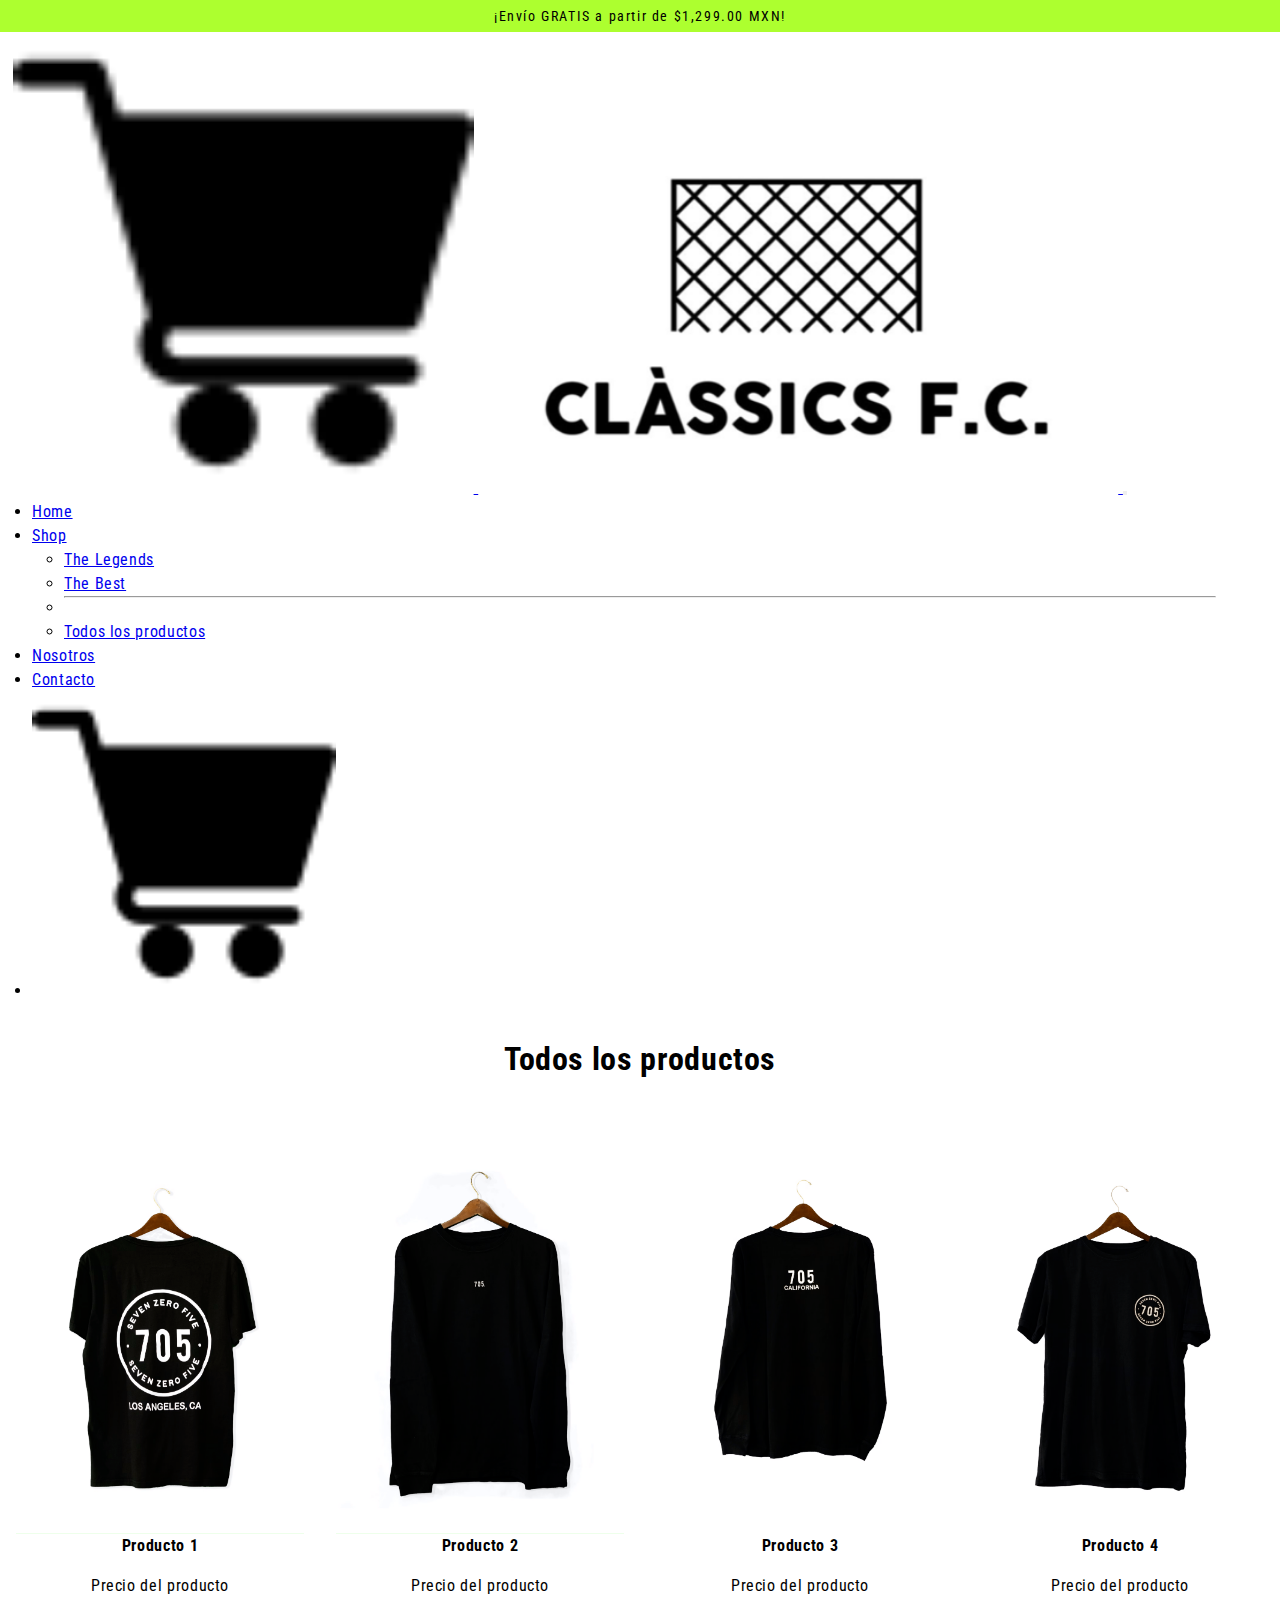
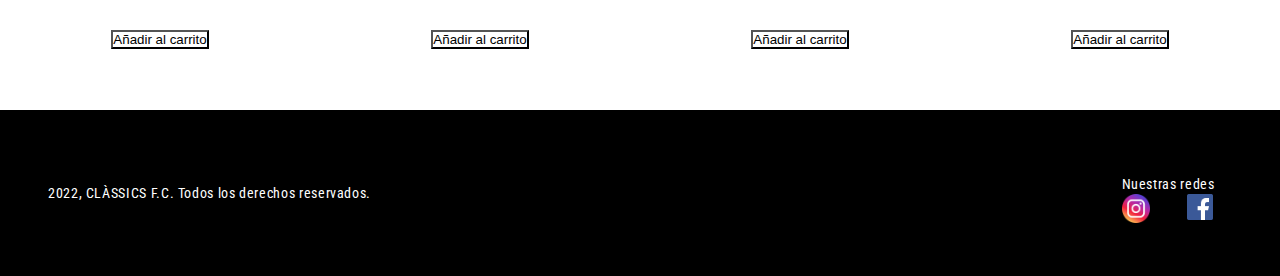
<file: pages/shop.html>
<!DOCTYPE html>
<html lang="en">
<head>
    <meta charset="UTF-8">
    <meta http-equiv="X-UA-Compatible" content="IE=edge">
    <meta name="viewport" content="width=device-width, initial-scale=1.0">

    <!-- METAETIQUETA DE PALABRAS CLAVE -->
    <meta name="keywords" content="productos, playeras, playeras futbol, playeras aficionados, playeras futbolistas, playeras momentos, playeras bordadas, productos futbol, tienda de playeras, tienda de futbol">


    <!-- METAETIQUETA DE DESCRIPCIÓN -->
    <meta name="description" content="Tienda online de CLASSICS F.C. Todos nuestros productos están hechos de plástico reciclado obtenido de los océanos de las playas de México.">


    <!-- LINK DE LOS ESTILOS DE BOOTSTRAP -->
    <link href="https://cdn.jsdelivr.net/npm/bootstrap@5.2.0-beta1/dist/css/bootstrap.min.css" rel="stylesheet" integrity="sha384-0evHe/X+R7YkIZDRvuzKMRqM+OrBnVFBL6DOitfPri4tjfHxaWutUpFmBp4vmVor" crossorigin="anonymous">


    <!-- LINK DE LA TIPOGRAFÍA -->
    <link rel="preconnect" href="https://fonts.googleapis.com">
    <link rel="preconnect" href="https://fonts.gstatic.com" crossorigin>
    <link href="https://fonts.googleapis.com/css2?family=Roboto+Condensed&display=swap" rel="stylesheet">


    <!-- LINK DEL CSS -->
    <link rel="stylesheet" href="../css/main.css">

    <title> CLÀSSICS F.C. | Shop </title>
</head>

<body>

    <!-- HEADER Y MENÚ DE NAVEGACIÓN -->

    <header>
        <div class="envio-container">
            <p class="envio-text"> ¡Envío GRATIS a partir de $1,299.00 MXN! </p>
        </div>
        <nav class="navbar navbar-expand-lg">
            <div class="container-fluid">
              <div class="links-container d-flex justify-content-between align-items-center">
                    <a class="nav-link cart-link d-lg-none" href="carrito.html">
                        <img class="shopping-icon" src="../img/shopping-bag.png" alt="ícono del carrito de compras">
                    </a>
                    <a class="brand-link d-flex" href="../index.html">
                        <img class="brand-logo" src="../img/brand-logo.png" alt="logo de la marca">
                    </a>
                    <button class="navbar-toggler shadow-none border-white" type="button" data-bs-toggle="collapse" data-bs-target="#navbarSupportedContent" aria-controls="navbarSupportedContent" aria-expanded="false" aria-label="Toggle navigation">
                    <span class="navbar-toggler-icon"></span>
                    </button>
              </div>
      
                <div class="collapse navbar-collapse" id="navbarSupportedContent">
                    <ul class="navbar-nav border-0">
                        <li class="nav-item">
                            <a class="nav-link" aria-current="page" href="../index.html"> Home </a>
                        </li>
                        <li class="nav-item dropdown">
                            <a class="nav-link dropdown-toggle" href="#" id="navbarDropdown" role="button" data-bs-toggle="dropdown" aria-expanded="false">
                            Shop
                            </a>
                            <ul class="dropdown-menu border-0 bg-light" aria-labelledby="navbarDropdown">
                                <li><a class="dropdown-item" href="shop.html"> The Legends </a></li>
                                <li><a class="dropdown-item" href="shop.html"> The Best </a></li>
                                <li><hr class="dropdown-divider"></li>
                                <li><a class="dropdown-item" href="shop.html"> Todos los productos </a></li>
                            </ul>
                        </li>
                        <li class="nav-item">
                            <a class="nav-link" href="nosotros.html"> Nosotros </a>
                        </li>
                        <li class="nav-item">
                            <a class="nav-link" href="contacto.html"> Contacto </a>
                        </li>
                        <li class="nav-item list-cart-link">
                            <a class="nav-link cart-link d-none d-lg-block" href="carrito.html">
                                <img class="shopping-icon" src="../img/shopping-bag.png" alt="ícono del carrito de compras">
                            </a>
                        </li>
                    </ul>
                </div>
            </div>
        </nav>
    </header>


    <!-- MAIN: E-COMMERCE CON TARJETAS DE PRODUCTOS -->

    <main class="main-shop">
        <section>
            <h1 class="title-pages"> Todos los productos </h1>
        </section>
        
        <section>
            <div class="card-holder">
                <div class="cards-shop">
                    <img src="../img/product1.png" alt="playera negra de cuello redondo y manga corta con estampado trasero en blanco">
                    <p class="product-name"> Producto 1 </p>
                    <p> Precio del producto </p>
                    <a href="carrito.html">
                        <button class="btn btn-primary"> Añadir al carrito </button>
                    </a>
                </div>

                <div class="cards-shop">
                    <img src="../img/product2.png" alt="playera negra de cuello redondo y manga larga con estampado frontal minimalista en blanco">
                    <p class="product-name"> Producto 2 </p>
                    <p> Precio del producto </p> 
                    <a href="carrito.html">
                        <button class="btn btn-primary"> Añadir al carrito </button>
                    </a>
                </div>

                <div class="cards-shop">
                    <img src="../img/product3.png" alt="playera negra de cuello redondo y manga larga con estampado mediano frontal en blanco">
                    <p class="product-name"> Producto 3 </p>
                    <p> Precio del producto </p> 
                    <a href="carrito.html">
                        <button class="btn btn-primary"> Añadir al carrito </button>
                    </a>
                </div>

                <div class="cards-shop">
                    <img src="../img/product4.png" alt="playera cuello redondo color negro con estampado mediano en lado derecho color blanco">
                    <p class="product-name"> Producto 4 </p>
                    <p> Precio del producto </p>
                    <a href="carrito.html">
                        <button class="btn btn-primary"> Añadir al carrito </button>
                    </a>
                </div> 
            </div>
        </section>
    </main>


    <!-- FOOTER Y DERECHOS -->

    <footer>
        <p> 2022, CLÀSSICS F.C. Todos los derechos reservados. </p>

        <div class="footer-socials">
            <p> Nuestras redes </p>
            
            <div class="social-links">
                <a href="https://instagram.com" target="_blank">
                    <img src="../img/instagram-icon.png" alt="ícono de instagram">
                </a>
                
                <a href="https://facebook.com" target="_blank">
                    <img class="fb-img" src="../img/facebook-icon.png" alt="Ícono de Facebook">
                </a>
            </div>
        </div>
    </footer>



    <!-- JavaScript Bundle with Popper -->
    <script src="https://cdn.jsdelivr.net/npm/bootstrap@5.2.0-beta1/dist/js/bootstrap.bundle.min.js" integrity="sha384-pprn3073KE6tl6bjs2QrFaJGz5/SUsLqktiwsUTF55Jfv3qYSDhgCecCxMW52nD2" crossorigin="anonymous"></script>
</body>

</html>
</file>
<file: css/main.css>
@charset "UTF-8";
/* RESET */
* {
  margin: 0;
  padding: 0;
  box-sizing: border-box; }

.main-index .section-background div .btn-primary, .main-index .section-cards .card-holder .cards a .btn, .main-shop section .card-holder .cards-shop a .btn-primary, .main-contacto form fieldset .btns-fieldset .form-button, .container .row a .btn-primary {
  margin-top: 1rem;
  margin-bottom: 1.8rem;
  background-color: white;
  border-color: black;
  color: black; }

.main-index .info-container .first-row .info-right .p-span, .main-index .info-container .second-row .info-left .p-span, .main-nosotros .values-main .production-time .p-span {
  color: #708883;
  font-weight: bold;
  font-size: 1.15rem; }

.main-contacto form fieldset .div-fieldset .form-input, .main-contacto form fieldset .div-fieldset select, .main-contacto form fieldset .div-fieldset textarea {
  border: 0;
  padding: 0.5rem;
  margin-top: 0.5rem; }

/* ANIMACIONES DE TITULOS */
.main-index .section-background div .scale-item {
  animation-name: scale-item;
  animation-timing-function: linear;
  animation-duration: 1s; }

.main-nosotros .section-main .nosotros-container .scale-item {
  animation-name: scale-item;
  animation-timing-function: linear;
  animation-duration: 1s; }

@keyframes scale-item {
  from {
    transform: scale(0.5); }
  to {
    transform: scale(1); } }

/* ESTILOS DE HEADER Y MENU DE NAVEGACIÓN */
header .envio-container {
  background-color: greenyellow;
  height: 2rem; }
  header .envio-container .envio-text {
    font-size: 0.8rem;
    text-align: center;
    padding: 0.4rem; }

header nav .container-fluid .links-container {
  width: 100%; }
  header nav .container-fluid .links-container .cart-link .shopping-icon {
    margin-left: 0.5rem;
    width: 47%; }
  header nav .container-fluid .links-container .brand-link .brand-logo {
    margin: 0 auto;
    width: 30%; }

/* ----- MEDIA QUERIES DE HEADER Y MENU ----- */
@media screen and (min-width: 600px) {
  header .envio-container .envio-text {
    font-size: 0.9rem;
    letter-spacing: 0.1rem; }
  header nav .container-fluid .links-container .cart-link .shopping-icon {
    margin-left: 0.8rem;
    width: 36%; }
  header nav .container-fluid .links-container .brand-link .brand-logo {
    margin: 0 auto;
    width: 28%; } }

@media screen and (min-width: 992px) {
  header nav .container-fluid {
    flex-direction: column; }
    header nav .container-fluid .links-container {
      flex-direction: column; }
      header nav .container-fluid .links-container .brand-link .brand-logo {
        width: 50%; }
    header nav .container-fluid .navbar-collapse ul li {
      margin: 0 2rem; }
      header nav .container-fluid .navbar-collapse ul li:hover {
        font-weight: bold; }
    header nav .container-fluid .navbar-collapse ul .list-cart-link .cart-link .shopping-icon {
      width: 25%; }
      header nav .container-fluid .navbar-collapse ul .list-cart-link .cart-link .shopping-icon:hover {
        transition: 0.35s;
        width: 32%; } }

/* ESTILOS DEL FOOTER */
footer {
  margin-top: 2rem;
  background-color: black;
  color: white;
  padding: 3rem;
  font-size: 0.85rem;
  display: flex;
  flex-direction: column;
  text-align: center;
  justify-content: center;
  align-items: center; }
  footer .footer-socials {
    text-align: center;
    margin-top: 1rem; }
    footer .footer-socials .social-links {
      display: flex;
      justify-content: center; }
      footer .footer-socials .social-links a img {
        width: 45%; }
      footer .footer-socials .social-links a .fb-img {
        width: 41%; }

/* ----- MEDIA QUERIES PARA FOOTER ----- */
@media screen and (min-width: 1024px) {
  footer {
    margin-top: 2rem;
    background-color: black;
    color: white;
    padding: 3rem;
    font-size: 0.85rem;
    display: flex;
    flex-direction: row;
    text-align: center;
    justify-content: space-between;
    align-items: center; } }

/* ESTILOS DE ELEMENTOS GENERALES */
body {
  font-family: "Roboto Condensed", sans-serif;
  line-height: 1.5;
  letter-spacing: 0.04rem; }

img {
  width: 100%; }

main h1 {
  text-align: center;
  font-size: 2.5rem;
  color: white;
  font-weight: bold; }

main .title-pages {
  color: black;
  margin: 2rem 0;
  font-size: 2rem; }

main h2 {
  font-weight: bold; }

main h3 {
  margin: 1rem 0;
  font-weight: bold;
  color: #41504D; }

main h4 {
  font-weight: bold;
  font-size: 1.2rem; }

main p {
  margin: 1rem 0; }

/* ESTILOS DE INDEX */
.main-index {
  display: grid;
  grid-template-areas: "section-background" "section-cards" "info-container" "section-join" "video-index"; }
  .main-index .section-background {
    grid-area: section-background;
    background-image: url(../img/main-background.png);
    padding: 2.6rem 3.5rem;
    background-size: cover;
    background-repeat: no-repeat;
    color: white; }
    .main-index .section-background div {
      display: flex;
      flex-direction: column;
      gap: 1.5rem;
      align-items: center;
      text-align: center; }
      .main-index .section-background div .index-sub {
        font-size: 1.2rem;
        letter-spacing: 0.15rem; }
      .main-index .section-background div .btn-primary {
        padding: 0.7rem 2rem; }
        .main-index .section-background div .btn-primary:hover {
          background-color: black;
          border-color: black;
          color: white; }
  .main-index .section-cards {
    grid-area: section-cards;
    margin-top: 2rem;
    padding: 0 2rem;
    text-align: center; }
    .main-index .section-cards .card-holder {
      display: flex;
      justify-content: space-evenly;
      flex-wrap: wrap;
      gap: 2rem;
      margin: 2rem 0; }
      .main-index .section-cards .card-holder .cards {
        display: flex;
        flex-direction: column;
        align-items: left;
        box-shadow: 0 0.25rem 0.5rem grey;
        width: 12rem; }
        .main-index .section-cards .card-holder .cards:hover {
          box-shadow: 0 0.7rem 1.2rem 0 grey;
          transition: 0.5s;
          transform: scale(1.04); }
        .main-index .section-cards .card-holder .cards a .btn:hover {
          background-color: black;
          border-color: black;
          color: white; }
  .main-index .info-container {
    grid-area: info-container; }
    .main-index .info-container .info-sub {
      text-align: center;
      margin: 2rem; }
    .main-index .info-container .first-row {
      display: flex;
      flex-direction: column; }
      .main-index .info-container .first-row .info-right {
        padding: 0 2rem;
        text-align: left; }
    .main-index .info-container .second-row {
      display: flex;
      flex-direction: column; }
      .main-index .info-container .second-row .info-left {
        padding: 0 2rem;
        text-align: right; }
  .main-index .section-join {
    grid-area: section-join;
    background-color: #d1c1a9;
    text-align: center;
    padding: 2rem 1rem;
    margin: 2rem 0rem; }
    .main-index .section-join h3 {
      font-size: 2rem;
      margin: 0;
      color: #313131; }
    .main-index .section-join a {
      text-decoration: none;
      letter-spacing: 0.3rem;
      color: #313131;
      font-weight: bold; }
  .main-index .video-index {
    grid-area: video-index; }

/* ESTILOS DE PAGE "SHOP" */
.main-shop section .card-holder {
  display: flex;
  flex-wrap: wrap;
  justify-content: center;
  gap: 2rem; }
  .main-shop section .card-holder .cards-shop {
    margin-top: 1rem;
    display: flex;
    flex-direction: column;
    width: 18rem;
    align-items: center; }
    .main-shop section .card-holder .cards-shop p {
      margin-top: 0rem; }
    .main-shop section .card-holder .cards-shop .product-name {
      font-weight: bold; }
    .main-shop section .card-holder .cards-shop a .btn-primary:hover {
      background-color: black;
      border-color: black;
      color: white; }

/* ESTILOS DE PAGE "NOSOTROS" */
.main-nosotros {
  display: grid;
  grid-template-areas: "section-main" "history-main" "img-history" "values-main"; }
  .main-nosotros .section-main {
    grid-area: section-main;
    color: white;
    background-color: black;
    text-align: center; }
    .main-nosotros .section-main .nosotros-container .nosotros-left h1 {
      color: white;
      margin-bottom: 0.5rem; }
    .main-nosotros .section-main .nosotros-container .nosotros-left h2 {
      padding: 1rem 2rem;
      text-align: center;
      margin-bottom: 1rem; }
  .main-nosotros .history-main {
    grid-area: history-main;
    padding: 0 2rem;
    margin: 0 0.5rem 1rem 0.5rem; }
    .main-nosotros .history-main h3 {
      margin-top: 2rem; }
  .main-nosotros .img-history {
    grid-area: img-history; }
  .main-nosotros .values-main {
    grid-area: values-main;
    margin: 0 0.5rem;
    padding: 2rem; }
    .main-nosotros .values-main h2 {
      padding: 0.5rem;
      text-align: center;
      margin-bottom: 1rem; }
    .main-nosotros .values-main h3 {
      margin-top: 2rem; }

/* ESTILOS DE PAGE "CONTACTO" */
.main-contacto {
  padding: 0 2rem; }
  .main-contacto section {
    text-align: center;
    margin-bottom: 2rem; }
  .main-contacto form fieldset {
    background-color: #e3d9ca;
    padding: 1rem; }
    .main-contacto form fieldset legend {
      margin-bottom: 1.3rem;
      font-size: 1.15rem; }
    .main-contacto form fieldset .div-fieldset {
      margin-top: 1rem;
      display: flex;
      flex-direction: column; }
      .main-contacto form fieldset .div-fieldset .form-input {
        width: 90%; }
      .main-contacto form fieldset .div-fieldset select {
        width: 55%; }
    .main-contacto form fieldset .btns-fieldset {
      display: flex;
      gap: 1.5rem;
      justify-content: center;
      margin-top: 1.5rem; }
      .main-contacto form fieldset .btns-fieldset .form-button {
        width: 40%;
        border: 0; }
        .main-contacto form fieldset .btns-fieldset .form-button:hover {
          background-color: black;
          color: white; }

/* ESTILOS DE PAGE "CARRITO" */
.container .row a .btn-primary:hover {
  background-color: black;
  border-color: black;
  color: white; }

/* ----- MEDIA QUERIES INDEX ----- */
@media screen and (min-width: 600px) {
  .main-index .section-background div {
    padding: 7rem 4rem; }
    .main-index .section-background div .index-sub {
      font-size: 1.35rem; }
    .main-index .section-background div p {
      margin-top: 4rem; }
    .main-index .section-background div .btn-primary {
      margin-top: 2rem; }
  .main-index .section-cards {
    grid-area: section-cards;
    margin-top: 3rem; }
    .main-index .section-cards .cards {
      width: 14rem !important; }
  .main-index .section-join {
    padding: 2rem 2rem; }
    .main-index .section-join h3 {
      font-size: 2.7rem;
      margin-bottom: 2rem; }
    .main-index .section-join p {
      margin-bottom: 2rem; } }

@media screen and (min-width: 1024px) {
  .main-index {
    display: grid;
    grid-template-areas: "section-background section-background" "section-info section-info" "info-container info-container" "section-cards section-cards" "section-join section-join" "video-index video-index"; }
    .main-index .section-background {
      grid-area: section-background; }
      .main-index .section-background div {
        padding: 8rem 12rem; }
        .main-index .section-background div h1 {
          font-size: 4rem;
          line-height: 1.2;
          padding: 0 2rem; }
        .main-index .section-background div .index-sub {
          font-size: 1.5rem; }
        .main-index .section-background div p {
          margin-top: 6rem; }
        .main-index .section-background div .btn-primary {
          margin-top: 4rem; }
    .main-index .info-container .info-sub {
      margin: 4rem; }
    .main-index .info-container .first-row {
      display: flex;
      flex-direction: row;
      width: 100%; }
      .main-index .info-container .first-row .img-left {
        width: 50%; }
      .main-index .info-container .first-row .info-right {
        width: 50%;
        display: flex;
        flex-direction: column;
        justify-content: center;
        align-items: flex-start;
        padding-left: 1.5rem;
        padding-right: 5rem; }
    .main-index .info-container .second-row {
      display: flex;
      flex-direction: row-reverse;
      width: 100%; }
      .main-index .info-container .second-row .info-left {
        width: 50%;
        display: flex;
        flex-direction: column;
        justify-content: center;
        align-items: flex-end;
        padding-left: 5rem;
        padding-right: 1.5rem; }
      .main-index .info-container .second-row .img-right {
        display: flex;
        flex-direction: column;
        width: 50%; }
    .main-index .section-join {
      padding: 3rem 4rem; }
      .main-index .section-join h3 {
        font-size: 3.5rem; }
    .main-index .video-index {
      grid-area: video-index; }
    .main-index .section-cards {
      grid-area: section-cards;
      margin: 3rem 0; }
      .main-index .section-cards .cards {
        width: 16rem !important; } }

/* ----- MEDIA QUERIES PAGE "NOSOTROS" ----- */
@media screen and (min-width: 600px) {
  .main-nosotros .history-main {
    text-align: left;
    padding: 0rem 3rem; }
  .main-nosotros .values-main {
    text-align: left;
    padding: 1.25rem 3rem; } }

@media screen and (min-width: 1024px) {
  .main-nosotros .section-main .nosotros-container {
    display: flex;
    flex-direction: row-reverse;
    width: 100%;
    align-items: center; }
    .main-nosotros .section-main .nosotros-container .img-nosotros {
      width: 50%; }
    .main-nosotros .section-main .nosotros-container .nosotros-left {
      width: 50%;
      padding: 4rem; }
  .main-nosotros .history-main {
    margin: 3rem 0.5rem; }
    .main-nosotros .history-main h3 {
      margin-bottom: 2rem; }
  .main-nosotros .values-main h3 {
    margin: 2rem 0; }
  .main-nosotros .values-main .h3-comunidad {
    margin-top: 3rem; } }

/* ----- MEDIA QUERIES PAGE "CONTACTO" ----- */
@media screen and (min-width: 600px) {
  .main-contacto form fieldset .div-fieldset .form-input {
    width: 75%; }
  .main-contacto form fieldset .div-fieldset select {
    width: 35%; }
  .main-contacto form fieldset .btns-fieldset {
    gap: 3rem; }
    .main-contacto form fieldset .btns-fieldset .form-button {
      width: 30%; } }

@media screen and (min-width: 1024px) {
  .main-contacto form fieldset .div-fieldset .form-input {
    width: 40%; }
  .main-contacto form fieldset .div-fieldset select {
    width: 18%; }
  .main-contacto form fieldset .div-fieldset textarea {
    width: 65%; }
  .main-contacto form fieldset .btns-fieldset {
    gap: 5rem; }
    .main-contacto form fieldset .btns-fieldset .form-button {
      width: 20%; } }
</file>
